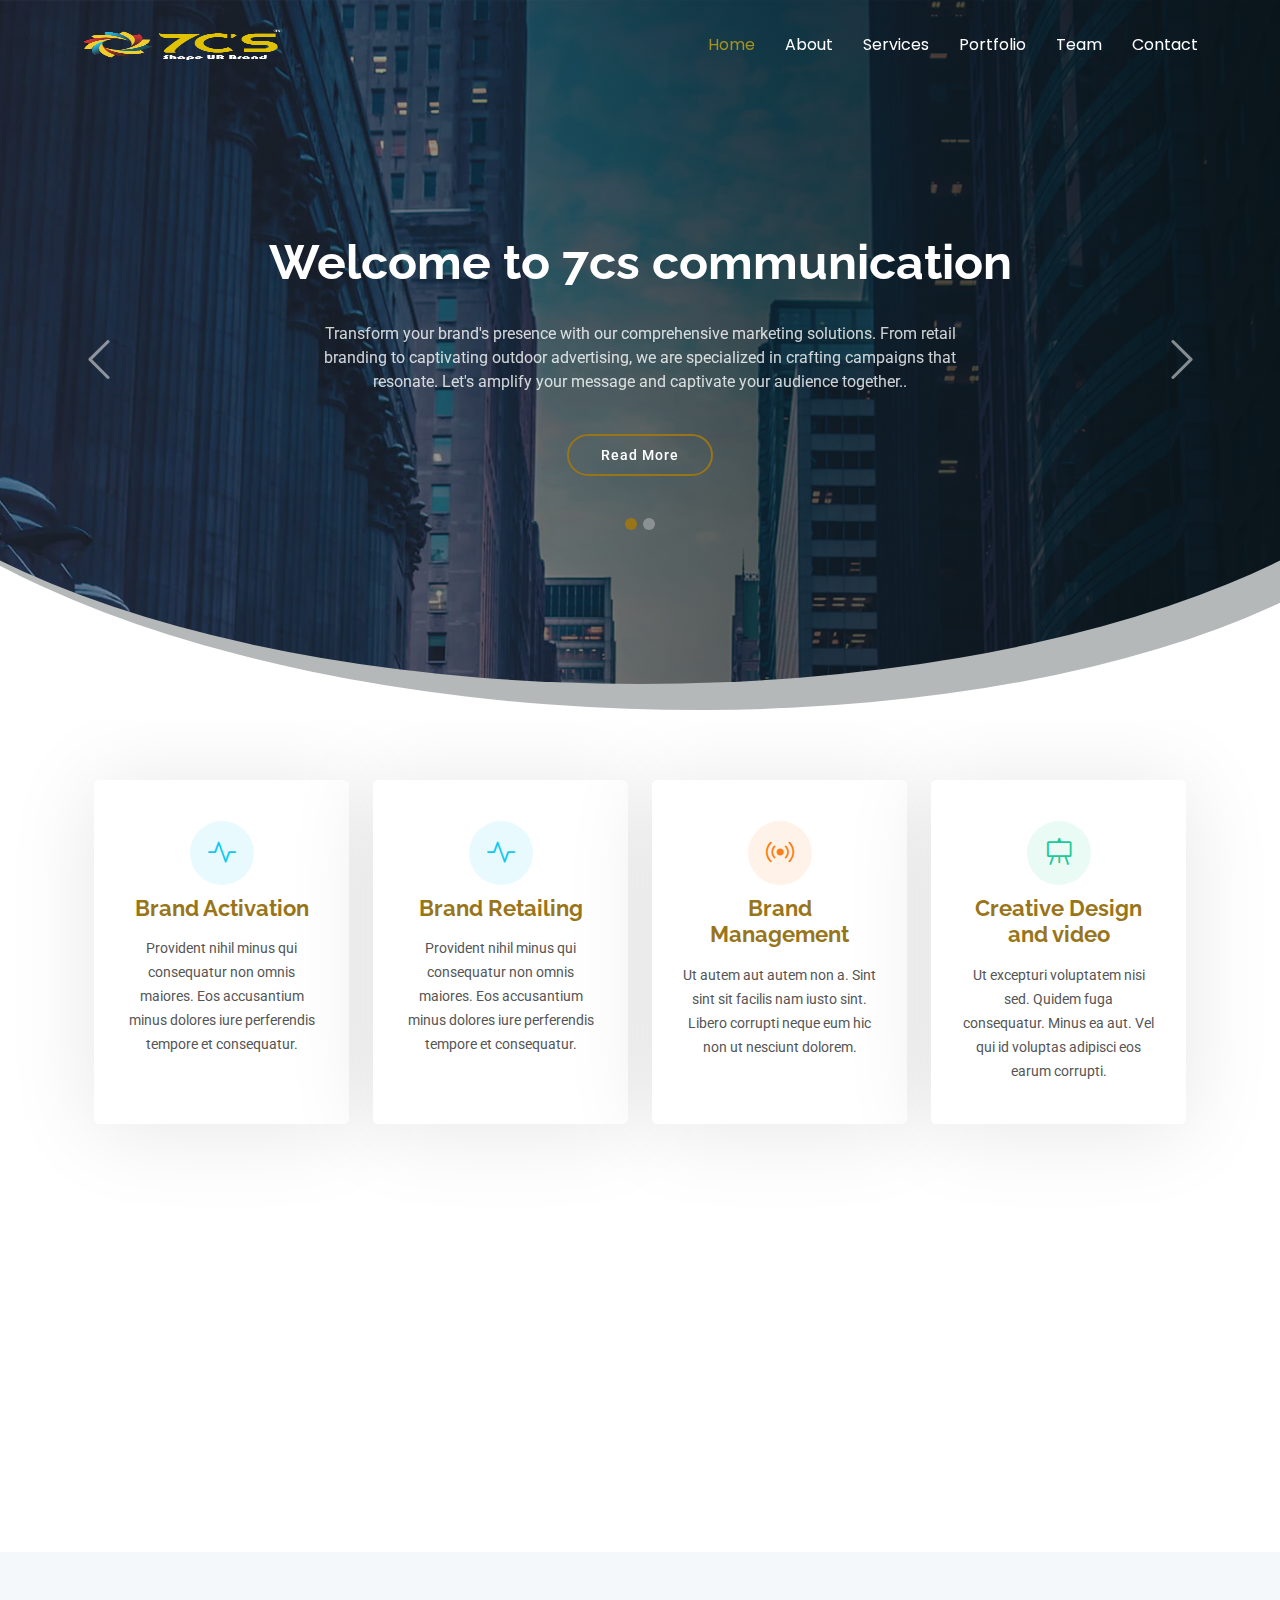
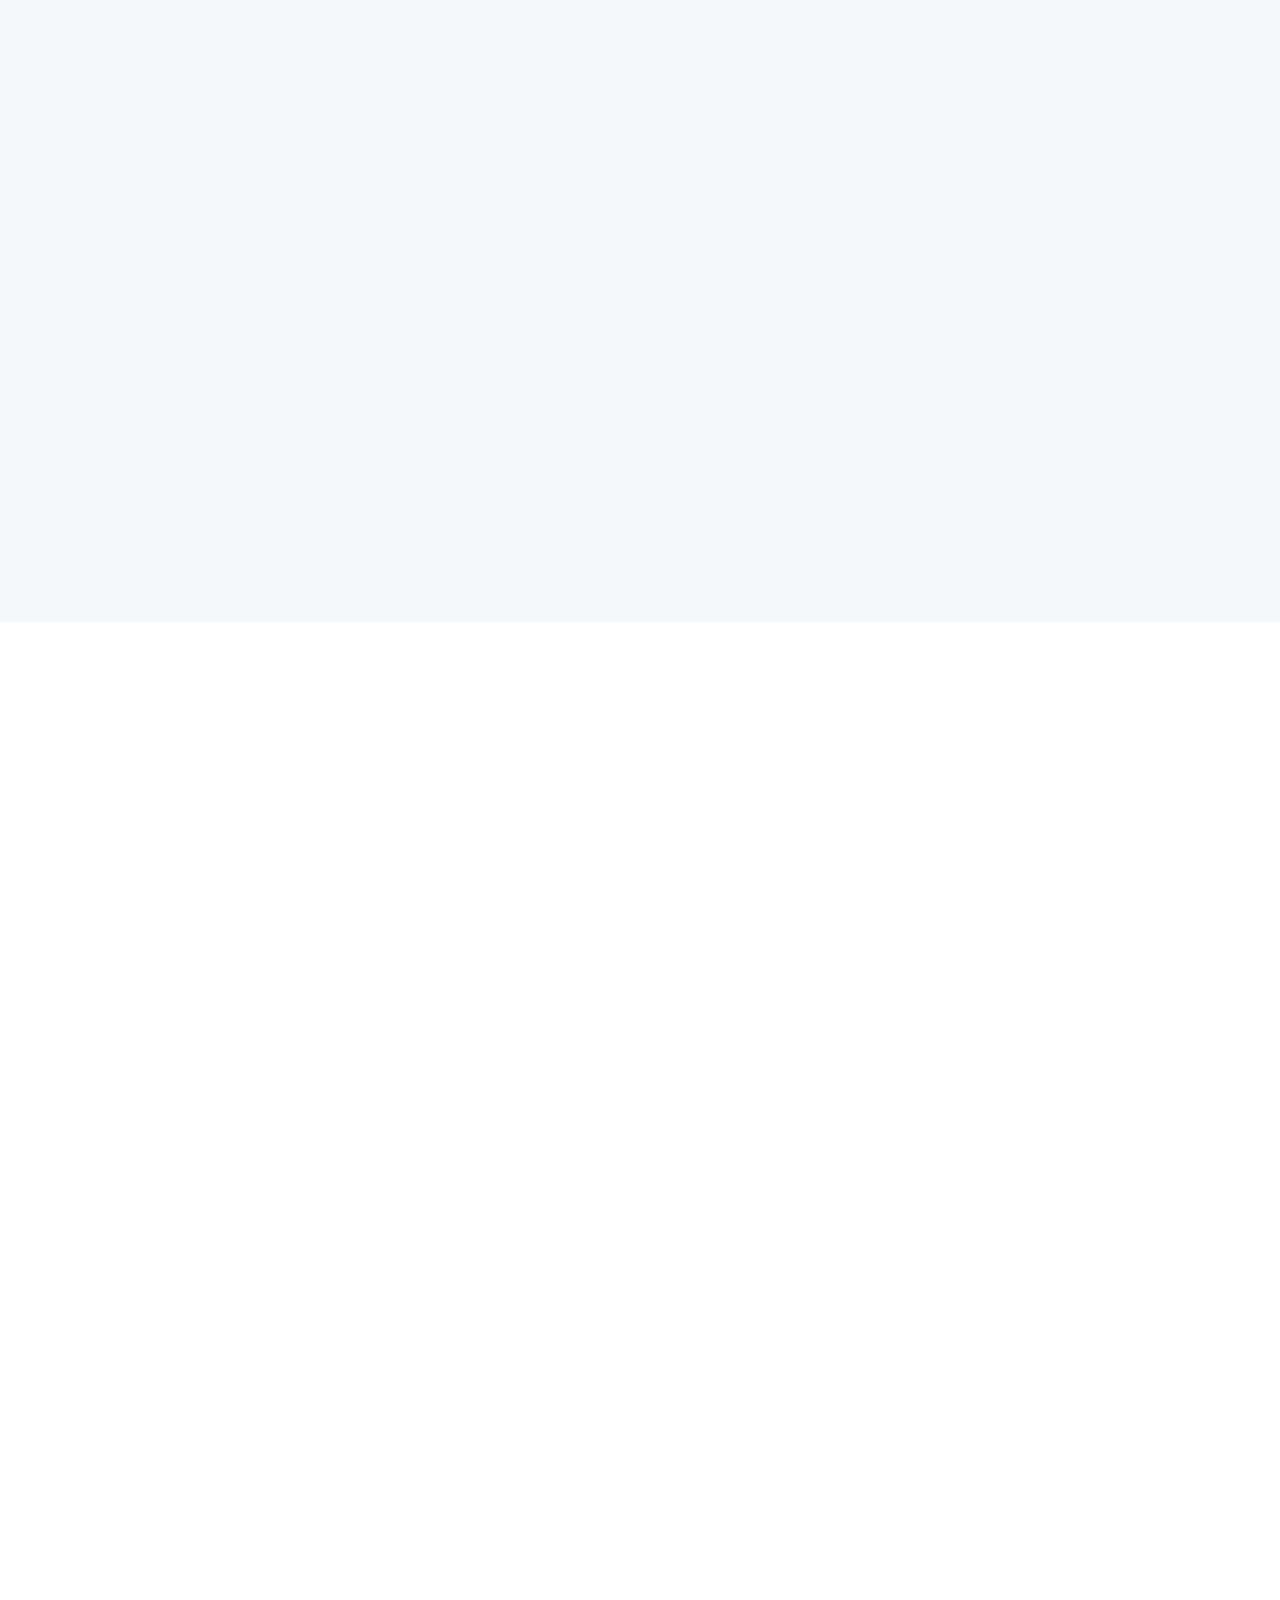
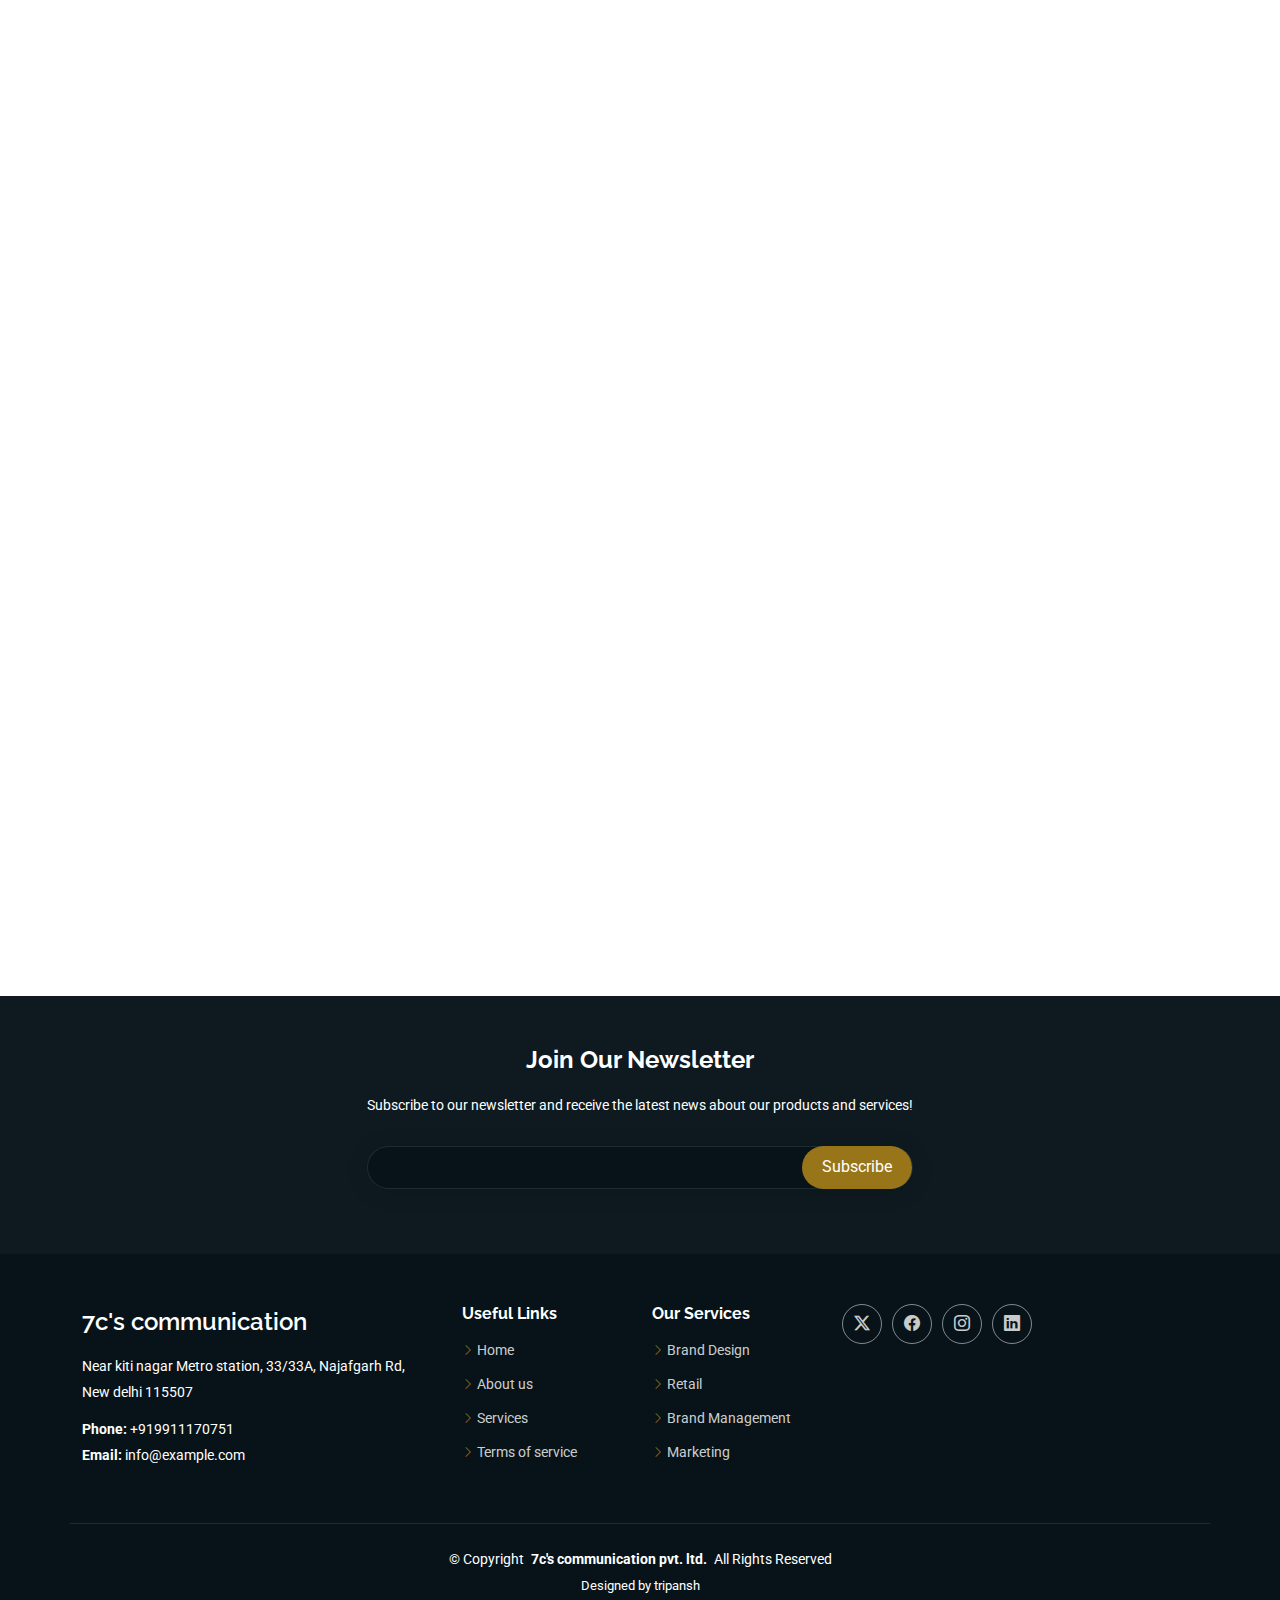
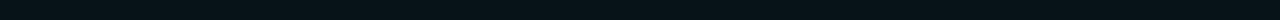
<file: index.html>
<!DOCTYPE html>
<html lang="en">

<head>
  <meta charset="utf-8">
  <meta content="width=device-width, initial-scale=1.0" name="viewport">
  <title>7cs communication</title>
  <meta name="description" content="">
  <meta name="keywords" content="">

  <!-- Favicons -->
  <link href="assets/img/new-logo.gif" rel="icon">
  <link href="assets/img/apple-touch-icon.png" rel="apple-touch-icon">

  <!-- Fonts -->
  <link href="https://fonts.googleapis.com" rel="preconnect">
  <link href="https://fonts.gstatic.com" rel="preconnect" crossorigin>
  <link href="https://fonts.googleapis.com/css2?family=Roboto:ital,wght@0,100;0,300;0,400;0,500;0,700;0,900;1,100;1,300;1,400;1,500;1,700;1,900&family=Poppins:ital,wght@0,100;0,200;0,300;0,400;0,500;0,600;0,700;0,800;0,900;1,100;1,200;1,300;1,400;1,500;1,600;1,700;1,800;1,900&family=Raleway:ital,wght@0,100;0,200;0,300;0,400;0,500;0,600;0,700;0,800;0,900;1,100;1,200;1,300;1,400;1,500;1,600;1,700;1,800;1,900&display=swap" rel="stylesheet">

  <!-- Vendor CSS Files -->
  <link href="assets/vendor/bootstrap/css/bootstrap.min.css" rel="stylesheet">
  <link href="assets/vendor/bootstrap-icons/bootstrap-icons.css" rel="stylesheet">
  <link href="assets/vendor/aos/aos.css" rel="stylesheet">
  <link href="assets/vendor/glightbox/css/glightbox.min.css" rel="stylesheet">
  <link href="assets/vendor/swiper/swiper-bundle.min.css" rel="stylesheet">

  <!-- Main CSS File -->
  <link href="assets/css/main.css" rel="stylesheet">

  <!-- =======================================================
  * Template Name: Moderna
  * Template URL: https://bootstrapmade.com/free-bootstrap-template-corporate-moderna/
  * Updated: Aug 07 2024 with Bootstrap v5.3.3
  * Author: BootstrapMade.com
  * License: https://bootstrapmade.com/license/
  ======================================================== -->
</head>

<body class="index-page">

  <header id="header" class="header d-flex align-items-center fixed-top">
    <div class="container-fluid container-xl position-relative d-flex align-items-center justify-content-between">

      <a href="index.html" class="logo align-items-center">
        <img src="assets/img/new-logo.gif" style="height: 500px; width: 200px;" alt="">
        <!-- <h1 class="sitename">Moderna</h1> -->
      </a>
      

      <nav id="navmenu" class="navmenu">
        <ul>
          <li><a href="index.html" class="active">Home</a></li>
          <li><a href="about.html">About</a></li>
          <li><a href="services.html">Services</a></li>
          <li><a href="portfolio.html">Portfolio</a></li>
          <li><a href="team.html" >Team</a></li>
         
       
          <li><a href="contact.html" >Contact</a></li>
        </ul>
        <i class="mobile-nav-toggle d-xl-none bi bi-list"></i>
      </nav>

    </div>
  </header>

  <main class="main">

    <!-- Hero Section -->
    <section id="hero" class="hero section dark-background">

      <!-- <img src="assets/img/hero-bg.jpg" alt="" data-aos="fade-in"> -->

      <div id="hero-carousel" class="carousel carousel-fade" data-bs-ride="carousel" data-bs-interval="5000">

        <div class="container position-relative">

          <div class="carousel-item active">
            <div class="carousel-container">
              <h2>Welcome to 7cs communication</h2>
              <p>Transform your brand's presence with our
                comprehensive marketing solutions. From retail branding to captivating
                outdoor advertising, we are specialized in crafting campaigns that resonate.
                Let's amplify your message and captivate your audience together..</p>
              <a href="#about" class="btn-get-started">Read More</a>
            </div>
          </div><!-- End Carousel Item -->

          <div class="carousel-item">
            <div class="carousel-container">
             
              <h2>
                We provide a range of services .
              </h2>
            
                <li>
                  
                  <span>Creative Solutions</span>
                  <p>Transform your ideas into reality with our creative services.</p>
                </li>
                <li>
                
                  <span>Media Management</span>
                  <p>We manage and distribute your media content efficiently.</p>
                </li>
                <li>
               
                  <span>Entertainment Production</span>
                  <p>Deliver engaging entertainment experiences across platforms.</p>
                </li>
             
              <a href="#about" class="btn-get-started">Read More</a>
            </div>
          </div>
          <!-- End Carousel Item -->

        

          <a class="carousel-control-prev" href="#hero-carousel" role="button" data-bs-slide="prev">
            <span class="carousel-control-prev-icon bi bi-chevron-left" aria-hidden="true"></span>
          </a>

          <a class="carousel-control-next" href="#hero-carousel" role="button" data-bs-slide="next">
            <span class="carousel-control-next-icon bi bi-chevron-right" aria-hidden="true"></span>
          </a>

          <ol class="carousel-indicators"></ol>

        </div>

      </div>

    </section><!-- /Hero Section -->

   <!-- Featured Services Section -->
   <section id="featured-services" class="featured-services section">

    <div class="container">

      <div class="container">

        <div class="row gy-4">

          <div class="col-lg-3 col-md-6" data-aos="fade-up" data-aos-delay="100">
            <div class="service-item item-cyan position-relative">
              <div class="icon">
                <i class="bi bi-activity"></i>
              </div>
              <a href="services.html" class="stretched-link">
                <h3>Brand Activation</h3>
              </a>
              <p>Provident nihil minus qui consequatur non omnis maiores. Eos accusantium minus dolores iure perferendis tempore et consequatur.</p>
            </div>
          </div>

          <!-- End Service Item -->
          <div class="col-lg-3 col-md-6" data-aos="fade-up" data-aos-delay="100">
            <div class="service-item item-cyan position-relative">
              <div class="icon">
                <i class="bi bi-activity"></i>
              </div>
              <a href="services.html" class="stretched-link">
                <h3>Brand Retailing</h3>
              </a>
              <p>Provident nihil minus qui consequatur non omnis maiores. Eos accusantium minus dolores iure perferendis tempore et consequatur.</p>
            </div>
          </div><!-- End Service Item -->

          <div class="col-lg-3 col-md-6" data-aos="fade-up" data-aos-delay="200">
            <div class="service-item item-orange position-relative">
              <div class="icon">
                <i class="bi bi-broadcast"></i>
              </div>
              <a href="services.html" class="stretched-link">
                <h3>Brand Management</h3>
              </a>
              <p>Ut autem aut autem non a. Sint sint sit facilis nam iusto sint. Libero corrupti neque eum hic non ut nesciunt dolorem.</p>
            </div>
          </div><!-- End Service Item -->

          <div class="col-lg-3 col-md-6" data-aos="fade-up" data-aos-delay="300">
            <div class="service-item item-teal position-relative">
              <div class="icon">
                <i class="bi bi-easel"></i>
              </div>
              <a href="services.html" class="stretched-link">
                <h3>Creative Design and video</h3>
              </a>
              <p>Ut excepturi voluptatem nisi sed. Quidem fuga consequatur. Minus ea aut. Vel qui id voluptas adipisci eos earum corrupti.</p>
            </div>
          </div><!-- End Service Item -->

          <div class="col-lg-3 col-md-6" data-aos="fade-up" data-aos-delay="300">
            <div class="service-item item-teal position-relative">
              <div class="icon">
                <i class="bi bi-easel"></i>
              </div>
              <a href="services.html" class="stretched-link">
                <h3>Creative Design and video</h3>
              </a>
              <p>Ut excepturi voluptatem nisi sed. Quidem fuga consequatur. Minus ea aut. Vel qui id voluptas adipisci eos earum corrupti.</p>
            </div>
          </div>

              <!-- End Service Item -->
          <div class="col-lg-3 col-md-6" data-aos="fade-up" data-aos-delay="400">
            <div class="service-item item-red position-relative">
              <div class="icon">
                <i class="bi bi-bounding-box-circles"></i>
              </div>
              <a href="services.html" class="stretched-link">
                <h3>Experimental Marketing</h3>
              </a>
              <p>Non et temporibus minus omnis sed dolor esse consequatur. Cupiditate sed error ea fuga sit provident adipisci neque.</p>
              <a href="services.html" class="stretched-link"></a>
            </div>
          </div><!-- End Service Item -->
        </div>

      </div>

    </div>

  </section><!-- /Featured Services Section -->

    <!-- About Section -->
    <section id="about" class="about section light-background">

      <div class="container">

        <div class="row gy-4">
          <div class="col-lg-6 position-relative align-self-start" data-aos="fade-up" data-aos-delay="100">
            <img src="assets/img/Activity.jpg" class="img-fluid w-full zoom-in" style="height: 550px; width:
            400px; zoom: 1; object-fit: fill ;" alt="">

            <!-- <a href="https://www.youtube.com/watch?v=Y7f98aduVJ8" class="glightbox pulsating-play-btn"></a> -->
          </div>
          <div class="col-lg-6 content" data-aos="fade-up" data-aos-delay="200">
            <h3>Make an impact to do the campaigns</h3>
            <p class="fst-italic">
              The core of an impact campaign lies in its ability to inspire action, whether through raising awareness, influencing public opinion, or mobilizing support.
            </p>
            <ul>
              <li><i class="bi bi-check2-all"></i> <span>Collaborations is at the heary we do.</span></li>
              <li><i class="bi bi-check2-all"></i> <span>Creative Research marketing.</span></li>
              <li><i class="bi bi-check2-all"></i> <span>Shining Boards in all shops.</span></li>
              <li><i class="bi bi-check2-all"></i> <span>To quickly analyze the effectiveness of a campaign, view the pertinent statistics</span></li>
            </ul>
            <p>
              Shopping centre trends and statistics show that 57% of people visit one at least every month. Such scale and diversity of demographics provide an opportunity for all kinds of brands and businesses to reach vast new audiences.
            </p>
          </div>
        </div>

      </div>

    </section>   
    <!-- /About Section -->

    <!-- Features Section -->
    <section id="features" class="features section">

      <!-- Section Title -->
      <div class="container section-title" data-aos="fade-up">
        <h2>Features</h2>
        <p> Key features of brand retailing include strong brand identity, consistent customer experience, and control over product quality and pricing. By owning the retail process, brands can curate a unique shopping environment that reflects their values and vision, offering personalized services and exclusive products. This approach helps build customer loyalty, as shoppers associate the entire experience with the brand itself.</p>
      </div><!-- End Section Title -->

      <div class="container">

        <div class="row gy-4 align-items-center features-item">
          <div class="col-md-5 d-flex align-items-center" data-aos="zoom-out" data-aos-delay="100">
            <img src="assets/img/features-1.svg" class="img-fluid" alt="">
          </div>
          <div class="col-md-7" data-aos="fade-up" data-aos-delay="100">
            <h3>Strategic Planning.</h3>
            <p class="fst-italic">
              This process begins with comprehensive market research to gain insights into industry trends, consumer behaviors, and competitive dynamics. Based on these insights, a marketing agency crafts a tailored brand strategy, defining clear objectives, target audiences, and messaging that aligns with the client's vision and market position.
            </p>
            <ul>
              <li><i class="bi bi-check"></i><span> Conducting research to understand market trends, consumer behavior, and competitive landscape</span></li>
              <li><i class="bi bi-check"></i> <span>Developing strategies for brand positioning, messaging, and identity.</span></li>
              <li><i class="bi bi-check"></i> <span>Brand managemant and action planning.</span></li>
            </ul>
          </div>
        </div><!-- Features Item -->

        <div class="row gy-4 align-items-center features-item">
          <div class="col-md-5 order-1 order-md-2 d-flex align-items-center" data-aos="zoom-out" data-aos-delay="200">
            <img src="assets/img/features-2.svg" class="img-fluid" alt="">
          </div>
          <div class="col-md-7 order-2 order-md-1" data-aos="fade-up" data-aos-delay="200">
            <h3>Public Relations</h3>
            <p>PR strategies involve crafting compelling narratives, managing media relations, and engaging with the community to enhance a brand’s reputation. This includes creating press releases, organizing events, and securing media coverage to generate buzz and foster positive perceptions. By strategically positioning clients in the media and handling any potential crises with tact, PR efforts help in shaping public opinion and driving brand credibility.</p>
            <ul>
              <li><i class="bi bi-check"></i><span> Building relationships with journalists and media outlets to secure coverage</span></li>
              <li><i class="bi bi-check"></i> <span>Writing and distributing press releases to announce news and updates.</span></li>
              <li><i class="bi bi-check"></i> <span>Handling communication during crises to protect and enhance the brand’s reputation.</span></li>
            </ul>
          </div>
        </div><!-- Features Item -->

        <div class="row gy-4 align-items-center features-item">
          <div class="col-md-5 d-flex align-items-center" data-aos="zoom-out">
            <img src="assets/img/features-3.svg" class="img-fluid" alt="">
          </div>
          <div class="col-md-7" data-aos="fade-up">
            <h3>Analytical and reporting</h3>
            <p>By leveraging advanced data analytics tools, a marketing agency can track and measure key performance indicators (KPIs), such as website traffic, conversion rates, and return on investment (ROI). This involves gathering data from various sources, including social media, email campaigns, and website analytics, to provide a comprehensive view of marketing performance.</p>
            <ul>
              <li><i class="bi bi-check"></i> <span>Monitoring and analyzing the performance of marketing campaigns using tools like Google Analytics.</span></li>
              <li><i class="bi bi-check"></i><span>Providing detailed reports on campaign effectiveness, ROI, and key performance indicators (KPIs)..</span></li>
              <li><i class="bi bi-check"></i> <span> Crafting and refining brand identity, including logos, taglines, and brand voice.</span>.</li>
            </ul>
          </div>
        </div><!-- Features Item -->

        <div class="row gy-4 align-items-center features-item">
          <div class="col-md-5 order-1 order-md-2 d-flex align-items-center" data-aos="zoom-out">
            <img src="assets/img/features-4.svg" class="img-fluid" alt="">
          </div>
          <div class="col-md-7 order-2 order-md-1" data-aos="fade-up">
            <h3> Branding and Identity</h3>
            <p class="fst-italic">
              It encompasses the visual and emotional elements that define how a brand is perceived, including the logo, color palette, typography, and overall design aesthetic. 
            </p>
          
            <ul>
              <li><i class="bi bi-check"></i> <span> Crafting and refining brand identity, including logos, taglines, and brand voice..</span></li>
              <li><i class="bi bi-check"></i><span>Updating and revitalizing an existing brand to better align with current market conditions or business objectives.</span></li>
              <li><i class="bi bi-check"></i> <span> Organizing and promoting events, trade shows, and webinars.
              </span>.</li>
            </ul>
          </div>
        </div><!-- Features Item -->

      </div>

    </section><!-- /Features Section -->

  </main>

  <footer id="footer" class="footer dark-background">

    <div class="footer-newsletter">
      <div class="container">
        <div class="row justify-content-center text-center">
          <div class="col-lg-6">
            <h4>Join Our Newsletter</h4>
            <p>Subscribe to our newsletter and receive the latest news about our products and services!</p>
            <form action="forms/newsletter.php" method="post" class="php-email-form">
              <div class="newsletter-form"><input type="email" name="email"><input type="submit" value="Subscribe"></div>
              <div class="loading">Loading</div>
              <div class="error-message"></div>
              <div class="sent-message">Your subscription request has been sent. Thank you!</div>
            </form>
          </div>
        </div>
      </div>
    </div>

    <div class="container footer-top">
      <div class="row gy-4">
        <div class="col-lg-4 col-md-6 footer-about">
          <a href="index.html" class="d-flex align-items-center">
            <span class="sitename">7c's communication</span>
          </a>
          <div class="footer-contact pt-3">
            <p>Near kiti nagar Metro station, 33/33A, Najafgarh Rd,</p>
            <p>New delhi 115507 </p>
            <p class="mt-3"><strong>Phone:</strong> <span>+919911170751</span></p>
            <p><strong>Email:</strong> <span>info@example.com</span></p>
          </div>
        </div>

        <div class="col-lg-2 col-md-3 footer-links">
          <h4>Useful Links</h4>
          <ul>
            <li><i class="bi bi-chevron-right"></i> <a href="#">Home</a></li>
            <li><i class="bi bi-chevron-right"></i> <a href="#">About us</a></li>
            <li><i class="bi bi-chevron-right"></i> <a href="#">Services</a></li>
            <li><i class="bi bi-chevron-right"></i> <a href="#">Terms of service</a></li>
          </ul>
        </div>

        <div class="col-lg-2 col-md-3 footer-links">
          <h4>Our Services</h4>
          <ul>
            <li><i class="bi bi-chevron-right"></i> <a href="#">Brand Design</a></li>
            <li><i class="bi bi-chevron-right"></i> <a href="#">Retail</a></li>
            <li><i class="bi bi-chevron-right"></i> <a href="#">Brand Management</a></li>
            <li><i class="bi bi-chevron-right"></i> <a href="#">Marketing</a></li>
          </ul>
        </div>

        <div class="col-lg-4 col-md-12">
         
          <div class="social-links d-flex">
            <a href=""><i class="bi bi-twitter-x"></i></a>
            <a href=""><i class="bi bi-facebook"></i></a>
            <a href=""><i class="bi bi-instagram"></i></a>
            <a href=""><i class="bi bi-linkedin"></i></a>
          </div>
        </div>

      </div>
    </div>

    <div class="container copyright text-center mt-4">
      <p>© <span>Copyright</span> <strong class="px-1 sitename">7c's communication pvt. ltd.</strong> <span>All Rights Reserved</span></p>
      <div class="credits">
        <!-- All the links in the footer should remain intact. -->
        <!-- You can delete the links only if you've purchased the pro version. -->
        <!-- Licensing information: https://bootstrapmade.com/license/ -->
        <!-- Purchase the pro version with working PHP/AJAX contact form: [buy-url] -->
        Designed by tripansh</a>
      </div>
    </div>

  </footer>

  <!-- Scroll Top -->
  <a href="#" id="scroll-top" class="scroll-top d-flex align-items-center justify-content-center"><i class="bi bi-arrow-up-short"></i></a>

  <!-- Preloader -->
  <div id="preloader"></div>

  <!-- Vendor JS Files -->
  <script src="assets/vendor/bootstrap/js/bootstrap.bundle.min.js"></script>
  <script src="assets/vendor/php-email-form/validate.js"></script>
  <script src="assets/vendor/aos/aos.js"></script>
  <script src="assets/vendor/glightbox/js/glightbox.min.js"></script>
  <script src="assets/vendor/purecounter/purecounter_vanilla.js"></script>
  <script src="assets/vendor/swiper/swiper-bundle.min.js"></script>
  <script src="assets/vendor/waypoints/noframework.waypoints.js"></script>
  <script src="assets/vendor/imagesloaded/imagesloaded.pkgd.min.js"></script>
  <script src="assets/vendor/isotope-layout/isotope.pkgd.min.js"></script>

  <!-- Main JS File -->
  <script src="assets/js/main.js"></script>

</body>

</html>
</file>
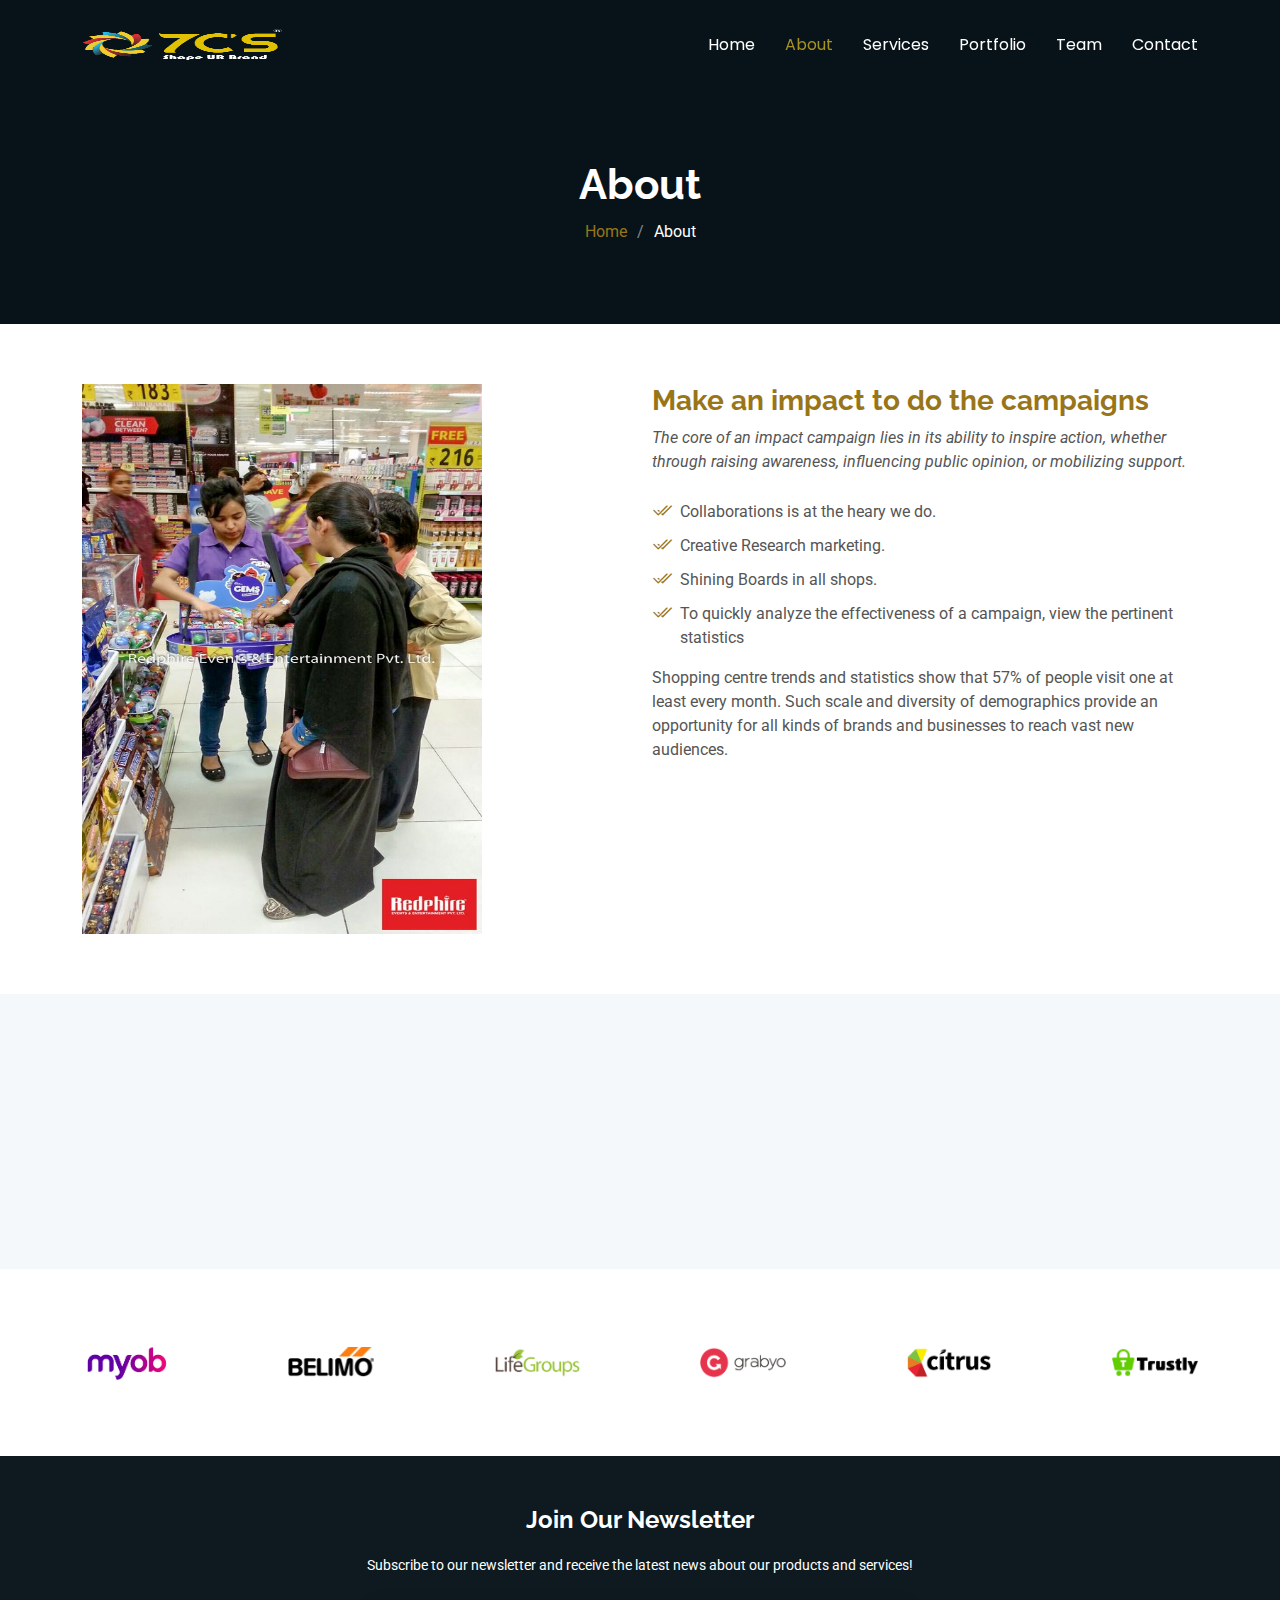
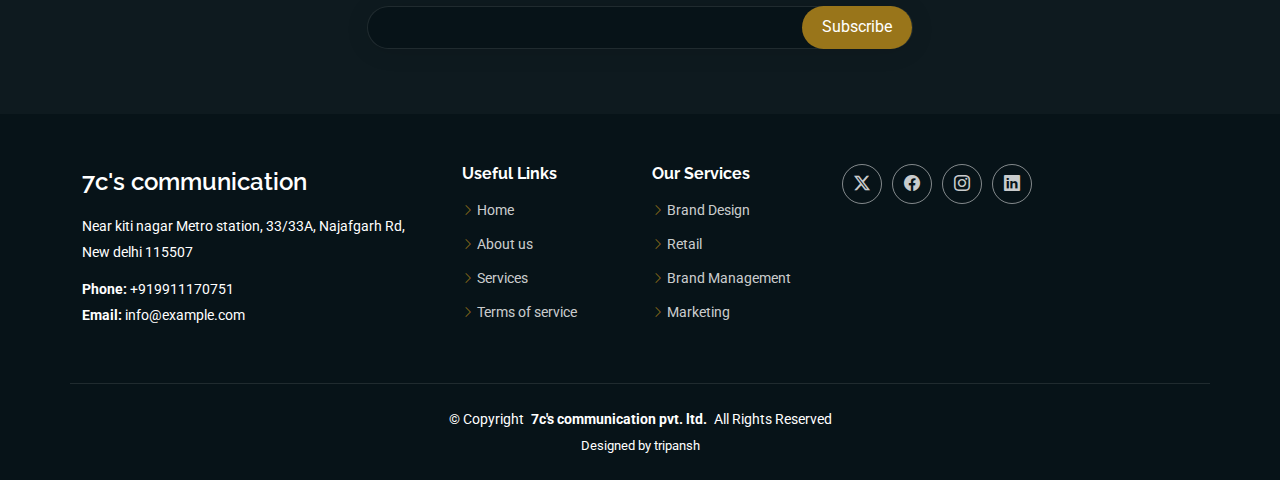
<file: about.html>
<!DOCTYPE html>
<html lang="en">

<head>
  <meta charset="utf-8">
  <meta content="width=device-width, initial-scale=1.0" name="viewport">
  <title>About - Moderna Bootstrap Template</title>
  <meta name="description" content="">
  <meta name="keywords" content="">

  <!-- Favicons -->
  <link href="assets/img/new-logo.gif" rel="icon">
  <link href="assets/img/apple-touch-icon.png" rel="apple-touch-icon">

  <!-- Fonts -->
  <link href="https://fonts.googleapis.com" rel="preconnect">
  <link href="https://fonts.gstatic.com" rel="preconnect" crossorigin>
  <link href="https://fonts.googleapis.com/css2?family=Roboto:ital,wght@0,100;0,300;0,400;0,500;0,700;0,900;1,100;1,300;1,400;1,500;1,700;1,900&family=Poppins:ital,wght@0,100;0,200;0,300;0,400;0,500;0,600;0,700;0,800;0,900;1,100;1,200;1,300;1,400;1,500;1,600;1,700;1,800;1,900&family=Raleway:ital,wght@0,100;0,200;0,300;0,400;0,500;0,600;0,700;0,800;0,900;1,100;1,200;1,300;1,400;1,500;1,600;1,700;1,800;1,900&display=swap" rel="stylesheet">

  <!-- Vendor CSS Files -->
  <link href="assets/vendor/bootstrap/css/bootstrap.min.css" rel="stylesheet">
  <link href="assets/vendor/bootstrap-icons/bootstrap-icons.css" rel="stylesheet">
  <link href="assets/vendor/aos/aos.css" rel="stylesheet">
  <link href="assets/vendor/glightbox/css/glightbox.min.css" rel="stylesheet">
  <link href="assets/vendor/swiper/swiper-bundle.min.css" rel="stylesheet">

  <!-- Main CSS File -->
  <link href="assets/css/main.css" rel="stylesheet">

  <!-- =======================================================
  * Template Name: Moderna
  * Template URL: https://bootstrapmade.com/free-bootstrap-template-corporate-moderna/
  * Updated: Aug 07 2024 with Bootstrap v5.3.3
  * Author: BootstrapMade.com
  * License: https://bootstrapmade.com/license/
  ======================================================== -->
</head>

<body class="about-page">

  <header id="header" class="header d-flex align-items-center fixed-top">
    <div class="container-fluid container-xl position-relative d-flex align-items-center justify-content-between">

      
      <a href="index.html" class="logo align-items-center">
        <img src="assets/img/new-logo.gif" style="height: 500px; width: 200px;" alt="">
        <!-- <h1 class="sitename">Moderna</h1> -->
      </a>
      <nav id="navmenu" class="navmenu">
        <ul>
          <li><a href="index.html">Home</a></li>
          <li><a href="about.html" class="active">About</a></li>
          <li><a href="services.html">Services</a></li>
          <li><a href="portfolio.html">Portfolio</a></li>
          <li><a href="team.html" >Team</a></li>
         
       
          <li><a href="contact.html" >Contact</a></li>
        </ul>
        <i class="mobile-nav-toggle d-xl-none bi bi-list"></i>
      </nav>

    </div>
  </header>

  <main class="main">

    <!-- Page Title -->
    <div class="page-title dark-background">
      <div class="container position-relative">
        <h1>About</h1>
        <!-- <p>Esse dolorum voluptatum ullam est sint nemo et est ipsa porro placeat quibusdam quia assumenda numquam molestias.</p> -->
        <nav class="breadcrumbs">
          <ol>
            <li><a href="index.html">Home</a></li>
            <li class="current">About</li>
          </ol>
        </nav>
      </div>
    </div><!-- End Page Title -->

    <!-- About Section -->
    <section id="about" class="about section">

      <div class="container">

        <div class="row gy-4">
          <div class="col-lg-6 position-relative align-self-start" data-aos="fade-up" data-aos-delay="100">
            <img src="assets/img/Activity.jpg" class="img-fluid w-full zoom-in" style="height: 550px; width:
            400px; zoom: 1; object-fit: fill ;" alt="">

            <!-- <a href="https://www.youtube.com/watch?v=Y7f98aduVJ8" class="glightbox pulsating-play-btn"></a> -->
          </div>
          <div class="col-lg-6 content" data-aos="fade-up" data-aos-delay="200">
            <h3>Make an impact to do the campaigns</h3>
            <p class="fst-italic">
              The core of an impact campaign lies in its ability to inspire action, whether through raising awareness, influencing public opinion, or mobilizing support.
            </p>
            <ul>
              <li><i class="bi bi-check2-all"></i> <span>Collaborations is at the heary we do.</span></li>
              <li><i class="bi bi-check2-all"></i> <span>Creative Research marketing.</span></li>
              <li><i class="bi bi-check2-all"></i> <span>Shining Boards in all shops.</span></li>
              <li><i class="bi bi-check2-all"></i> <span>To quickly analyze the effectiveness of a campaign, view the pertinent statistics</span></li>
            </ul>
            <p>
              Shopping centre trends and statistics show that 57% of people visit one at least every month. Such scale and diversity of demographics provide an opportunity for all kinds of brands and businesses to reach vast new audiences.
            </p>
          </div>
        </div>

      </div>

    </section><!-- /About Section -->

    <!-- Stats Section -->
    <section id="stats" class="stats section light-background">

      <div class="container" data-aos="fade-up" data-aos-delay="100">

        <div class="row gy-4">

          <div class="col-lg-3 col-md-6">
            <div class="stats-item text-center w-100 h-100">
              <span data-purecounter-start="2000" data-purecounter-end="2009" data-purecounter-duration="2" class="purecounter"></span>
              <p>Year of establishment</p>
            </div>
          </div><!-- End Stats Item -->

          <div class="col-lg-3 col-md-6">
            <div class="stats-item text-center w-100 h-100">
              <span data-purecounter-start="0" data-purecounter-end="200" data-purecounter-duration="2" class="purecounter"></span>
              <p>Projects completed</p>
            </div>
          </div><!-- End Stats Item -->

          <div class="col-lg-3 col-md-6">
            <div class="stats-item text-center w-100 h-100">
              <span data-purecounter-start="0" data-purecounter-end="300" data-purecounter-duration="2" class="purecounter"></span>
              <p>Positive feedback</p>
            </div>
          </div><!-- End Stats Item -->

          <div class="col-lg-3 col-md-6">
            <div class="stats-item text-center w-100 h-100">
              <span data-purecounter-start="0" data-purecounter-end="5" data-purecounter-duration="2" class="purecounter">Star</span>
              <p>Ratings</p>
            </div>
          </div><!-- End Stats Item -->

        </div>

      </div>

    </section><!-- /Stats Section -->

    <!-- Clients Section -->
    <section id="clients" class="clients section">

      <div class="container">

        <div class="swiper init-swiper">
          <script type="application/json" class="swiper-config">
            {
              "loop": true,
              "speed": 600,
              "autoplay": {
                "delay": 5000
              },
              "slidesPerView": "auto",
              "pagination": {
                "el": ".swiper-pagination",
                "type": "bullets",
                "clickable": true
              },
              "breakpoints": {
                "320": {
                  "slidesPerView": 2,
                  "spaceBetween": 40
                },
                "480": {
                  "slidesPerView": 3,
                  "spaceBetween": 60
                },
                "640": {
                  "slidesPerView": 4,
                  "spaceBetween": 80
                },
                "992": {
                  "slidesPerView": 6,
                  "spaceBetween": 120
                }
              }
            }
          </script>
          <div class="swiper-wrapper align-items-center">
            <div class="swiper-slide"><img src="assets/img/clients/client-1.png" class="img-fluid" alt=""></div>
            <div class="swiper-slide"><img src="assets/img/clients/client-2.png" class="img-fluid" alt=""></div>
            <div class="swiper-slide"><img src="assets/img/clients/client-3.png" class="img-fluid" alt=""></div>
            <div class="swiper-slide"><img src="assets/img/clients/client-4.png" class="img-fluid" alt=""></div>
            <div class="swiper-slide"><img src="assets/img/clients/client-5.png" class="img-fluid" alt=""></div>
            <div class="swiper-slide"><img src="assets/img/clients/client-6.png" class="img-fluid" alt=""></div>
            <div class="swiper-slide"><img src="assets/img/clients/client-7.png" class="img-fluid" alt=""></div>
            <div class="swiper-slide"><img src="assets/img/clients/client-8.png" class="img-fluid" alt=""></div>
          </div>
        </div>

      </div>

    </section><!-- /Clients Section -->

    <!-- Skills Section -->
<!-- /Skills Section -->

    <!-- Testimonials Section -->
  
    <!-- /Testimonials Section -->

  </main>

  <footer id="footer" class="footer dark-background">

    <div class="footer-newsletter">
      <div class="container">
        <div class="row justify-content-center text-center">
          <div class="col-lg-6">
            <h4>Join Our Newsletter</h4>
            <p>Subscribe to our newsletter and receive the latest news about our products and services!</p>
            <form action="forms/newsletter.php" method="post" class="php-email-form">
              <div class="newsletter-form"><input type="email" name="email"><input type="submit" value="Subscribe"></div>
              <div class="loading">Loading</div>
              <div class="error-message"></div>
              <div class="sent-message">Your subscription request has been sent. Thank you!</div>
            </form>
          </div>
        </div>
      </div>
    </div>

    <div class="container footer-top">
      <div class="row gy-4">
        <div class="col-lg-4 col-md-6 footer-about">
          <a href="index.html" class="d-flex align-items-center">
            <span class="sitename">7c's communication</span>
          </a>
          <div class="footer-contact pt-3">
            <p>Near kiti nagar Metro station, 33/33A, Najafgarh Rd,</p>
            <p>New delhi 115507 </p>
            <p class="mt-3"><strong>Phone:</strong> <span>+919911170751</span></p>
            <p><strong>Email:</strong> <span>info@example.com</span></p>
          </div>
        </div>

        <div class="col-lg-2 col-md-3 footer-links">
          <h4>Useful Links</h4>
          <ul>
            <li><i class="bi bi-chevron-right"></i> <a href="#">Home</a></li>
            <li><i class="bi bi-chevron-right"></i> <a href="#">About us</a></li>
            <li><i class="bi bi-chevron-right"></i> <a href="#">Services</a></li>
            <li><i class="bi bi-chevron-right"></i> <a href="#">Terms of service</a></li>
          </ul>
        </div>

        <div class="col-lg-2 col-md-3 footer-links">
          <h4>Our Services</h4>
          <ul>
            <li><i class="bi bi-chevron-right"></i> <a href="#">Brand Design</a></li>
            <li><i class="bi bi-chevron-right"></i> <a href="#">Retail</a></li>
            <li><i class="bi bi-chevron-right"></i> <a href="#">Brand Management</a></li>
            <li><i class="bi bi-chevron-right"></i> <a href="#">Marketing</a></li>
          </ul>
        </div>

        <div class="col-lg-4 col-md-12">
         
          <div class="social-links d-flex">
            <a href=""><i class="bi bi-twitter-x"></i></a>
            <a href=""><i class="bi bi-facebook"></i></a>
            <a href=""><i class="bi bi-instagram"></i></a>
            <a href=""><i class="bi bi-linkedin"></i></a>
          </div>
        </div>

      </div>
    </div>

    <div class="container copyright text-center mt-4">
      <p>© <span>Copyright</span> <strong class="px-1 sitename">7c's communication pvt. ltd.</strong> <span>All Rights Reserved</span></p>
      <div class="credits">
        <!-- All the links in the footer should remain intact. -->
        <!-- You can delete the links only if you've purchased the pro version. -->
        <!-- Licensing information: https://bootstrapmade.com/license/ -->
        <!-- Purchase the pro version with working PHP/AJAX contact form: [buy-url] -->
        Designed by tripansh</a>
      </div>
    </div>

  </footer>


  <!-- Scroll Top -->
  <a href="#" id="scroll-top" class="scroll-top d-flex align-items-center justify-content-center"><i class="bi bi-arrow-up-short"></i></a>

  <!-- Preloader -->
  <div id="preloader"></div>

  <!-- Vendor JS Files -->
  <script src="assets/vendor/bootstrap/js/bootstrap.bundle.min.js"></script>
  <script src="assets/vendor/php-email-form/validate.js"></script>
  <script src="assets/vendor/aos/aos.js"></script>
  <script src="assets/vendor/glightbox/js/glightbox.min.js"></script>
  <script src="assets/vendor/purecounter/purecounter_vanilla.js"></script>
  <script src="assets/vendor/swiper/swiper-bundle.min.js"></script>
  <script src="assets/vendor/waypoints/noframework.waypoints.js"></script>
  <script src="assets/vendor/imagesloaded/imagesloaded.pkgd.min.js"></script>
  <script src="assets/vendor/isotope-layout/isotope.pkgd.min.js"></script>

  <!-- Main JS File -->
  <script src="assets/js/main.js"></script>

</body>

</html>
</file>
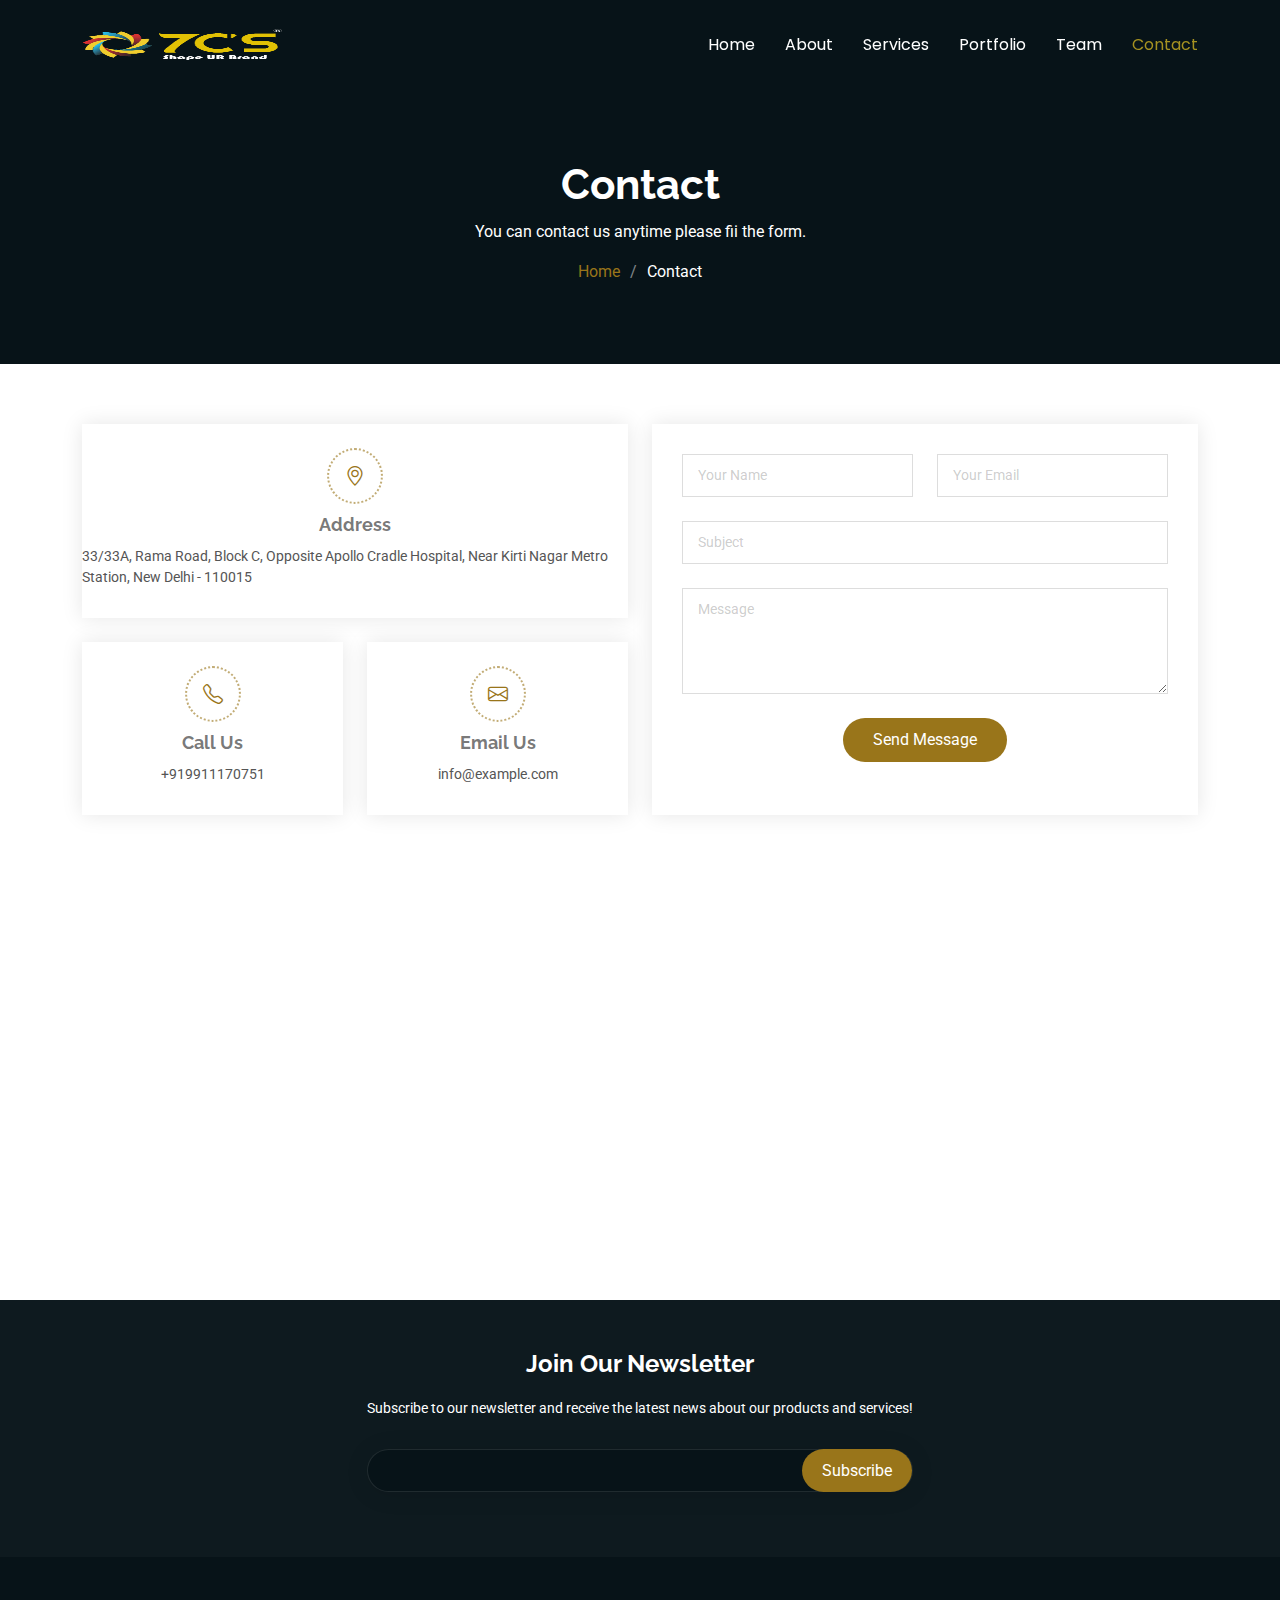
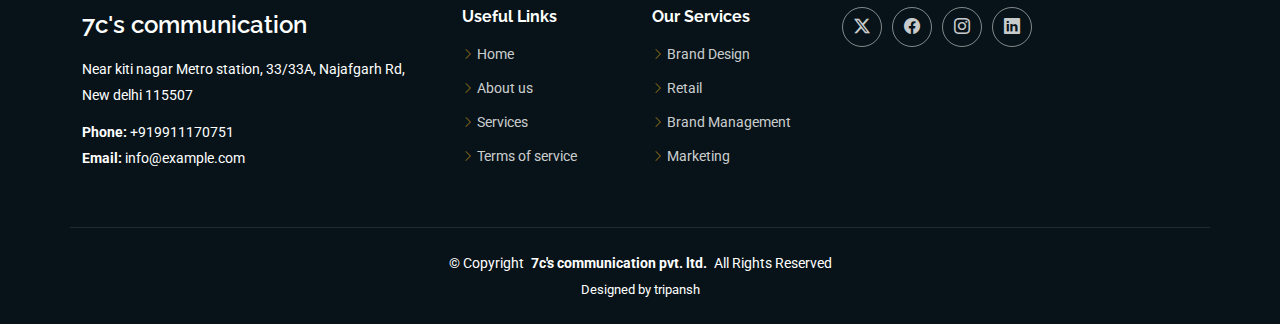
<file: contact.html>
<!DOCTYPE html>
<html lang="en">

<head>
  <meta charset="utf-8">
  <meta content="width=device-width, initial-scale=1.0" name="viewport">
  <title>Contact - Moderna Bootstrap Template</title>
  <meta name="description" content="">
  <meta name="keywords" content="">

  <!-- Favicons -->
  <link href="assets/img/new-logo.gif" rel="icon">
  <link href="assets/img/apple-touch-icon.png" rel="apple-touch-icon">

  <!-- Fonts -->
  <link href="https://fonts.googleapis.com" rel="preconnect">
  <link href="https://fonts.gstatic.com" rel="preconnect" crossorigin>
  <link href="https://fonts.googleapis.com/css2?family=Roboto:ital,wght@0,100;0,300;0,400;0,500;0,700;0,900;1,100;1,300;1,400;1,500;1,700;1,900&family=Poppins:ital,wght@0,100;0,200;0,300;0,400;0,500;0,600;0,700;0,800;0,900;1,100;1,200;1,300;1,400;1,500;1,600;1,700;1,800;1,900&family=Raleway:ital,wght@0,100;0,200;0,300;0,400;0,500;0,600;0,700;0,800;0,900;1,100;1,200;1,300;1,400;1,500;1,600;1,700;1,800;1,900&display=swap" rel="stylesheet">

  <!-- Vendor CSS Files -->
  <link href="assets/vendor/bootstrap/css/bootstrap.min.css" rel="stylesheet">
  <link href="assets/vendor/bootstrap-icons/bootstrap-icons.css" rel="stylesheet">
  <link href="assets/vendor/aos/aos.css" rel="stylesheet">
  <link href="assets/vendor/glightbox/css/glightbox.min.css" rel="stylesheet">
  <link href="assets/vendor/swiper/swiper-bundle.min.css" rel="stylesheet">

  <!-- Main CSS File -->
  <link href="assets/css/main.css" rel="stylesheet">

  <!-- =======================================================
  * Template Name: Moderna
  * Template URL: https://bootstrapmade.com/free-bootstrap-template-corporate-moderna/
  * Updated: Aug 07 2024 with Bootstrap v5.3.3
  * Author: BootstrapMade.com
  * License: https://bootstrapmade.com/license/
  ======================================================== -->
</head>

<body class="contact-page">

  <header id="header" class="header d-flex align-items-center fixed-top">
    <div class="container-fluid container-xl position-relative d-flex align-items-center justify-content-between">
      <a href="index.html" class="logo align-items-center">
        <img src="assets/img/new-logo.gif" style="height: 500px; width: 200px;" alt="">
        <!-- <h1 class="sitename">Moderna</h1> -->
      </a>

      <nav id="navmenu" class="navmenu">
        <ul>
          <li><a href="index.html">Home</a></li>
          <li><a href="about.html">About</a></li>
          <li><a href="services.html">Services</a></li>
          <li><a href="portfolio.html">Portfolio</a></li>
          <li><a href="team.html">Team</a></li>
         
       
          <li><a href="contact.html" class="active">Contact</a></li>
        </ul>
        <i class="mobile-nav-toggle d-xl-none bi bi-list"></i>
      </nav>

    </div>
  </header>

  <main class="main">

    <!-- Page Title -->
    <div class="page-title dark-background">
      <div class="container position-relative">
        <h1>Contact</h1>
        <p>You can contact us anytime please fii the form.</p>
        <nav class="breadcrumbs">
          <ol>
            <li><a href="index.html">Home</a></li>
            <li class="current">Contact</li>
          </ol>
        </nav>
      </div>
    </div><!-- End Page Title -->

    <!-- Contact Section -->
    <section id="contact" class="contact section">

      <div class="container" data-aos="fade-up" data-aos-delay="100">

        <div class="row gy-4">
          <div class="col-lg-6 ">
            <div class="row gy-4">

              <div class="col-lg-12">
                <div class="info-item d-flex flex-column justify-content-center align-items-center" data-aos="fade-up" data-aos-delay="200">
                  <i class="bi bi-geo-alt"></i>
                  <h3>Address</h3>
                  <p>33/33A, Rama Road, Block C, Opposite Apollo Cradle Hospital, Near
                    Kirti Nagar Metro Station, New Delhi - 110015</p>
                </div>
              </div><!-- End Info Item -->

              <div class="col-md-6">
                <div class="info-item d-flex flex-column justify-content-center align-items-center" data-aos="fade-up" data-aos-delay="300">
                  <i class="bi bi-telephone"></i>
                  <h3>Call Us</h3>
                  <p>+919911170751</p>
                </div>
              </div><!-- End Info Item -->

              <div class="col-md-6">
                <div class="info-item d-flex flex-column justify-content-center align-items-center" data-aos="fade-up" data-aos-delay="400">
                  <i class="bi bi-envelope"></i>
                  <h3>Email Us</h3>
                  <p>info@example.com</p>
                </div>
              </div><!-- End Info Item -->

            </div>
          </div>

          <div class="col-lg-6">
            <form action="forms/contact.php" method="post" class="php-email-form" data-aos="fade-up" data-aos-delay="500">
              <div class="row gy-4">

                <div class="col-md-6">
                  <input type="text" name="name" class="form-control" placeholder="Your Name" required="">
                </div>

                <div class="col-md-6 ">
                  <input type="email" class="form-control" name="email" placeholder="Your Email" required="">
                </div>

                <div class="col-md-12">
                  <input type="text" class="form-control" name="subject" placeholder="Subject" required="">
                </div>

                <div class="col-md-12">
                  <textarea class="form-control" name="message" rows="4" placeholder="Message" required=""></textarea>
                </div>

                <div class="col-md-12 text-center">
                  <div class="loading">Loading</div>
                  <div class="error-message"></div>
                  <div class="sent-message">Your message has been sent. Thank you!</div>

                  <button type="submit">Send Message</button>
                </div>

              </div>
            </form>
          </div><!-- End Contact Form -->

        </div>

      </div>

      <div class="mt-5" data-aos="fade-up" data-aos-delay="200">
        <iframe style="border:0; width: 100%; height: 370px;" src="https://www.google.com/maps/embed?pb=!1m18!1m12!1m3!1d3500.983721579943!2d77.1491056751186!3d28.660206075649658!2m3!1f0!2f0!3f0!3m2!1i1024!2i768!4f13.1!3m3!1m2!1s0x390d04bf17253117%3A0x8510010f48b09222!2s7CS%20Communication%20Pvt.%20Ltd.!5e0!3m2!1sen!2sin!4v1724671719035!5m2!1sen!2sin"  frameborder="0" allowfullscreen="" loading="lazy" referrerpolicy="no-referrer-when-downgrade"></iframe>
        <!-- <iframe style="border:0; width: 100%; height: 370px;" src="https://www.google.com/maps/embed?pb=!1m14!1m8!1m3!1d48389.78314118045!2d-74.006138!3d40.710059!3m2!1i1024!2i768!4f13.1!3m3!1m2!1s0x89c25a22a3bda30d%3A0xb89d1fe6bc499443!2sDowntown%20Conference%20Center!5e0!3m2!1sen!2sus!4v1676961268712!5m2!1sen!2sus" frameborder="0" allowfullscreen="" loading="lazy" referrerpolicy="no-referrer-when-downgrade"></iframe> -->
      </div><!-- End Google Maps -->

    </section><!-- /Contact Section -->

  </main>

  <footer id="footer" class="footer dark-background">

    <div class="footer-newsletter">
      <div class="container">
        <div class="row justify-content-center text-center">
          <div class="col-lg-6">
            <h4>Join Our Newsletter</h4>
            <p>Subscribe to our newsletter and receive the latest news about our products and services!</p>
            <form action="forms/newsletter.php" method="post" class="php-email-form">
              <div class="newsletter-form"><input type="email" name="email"><input type="submit" value="Subscribe"></div>
              <div class="loading">Loading</div>
              <div class="error-message"></div>
              <div class="sent-message">Your subscription request has been sent. Thank you!</div>
            </form>
          </div>
        </div>
      </div>
    </div>

    <div class="container footer-top">
      <div class="row gy-4">
        <div class="col-lg-4 col-md-6 footer-about">
          <a href="index.html" class="d-flex align-items-center">
            <span class="sitename">7c's communication</span>
          </a>
          <div class="footer-contact pt-3">
            <p>Near kiti nagar Metro station, 33/33A, Najafgarh Rd,</p>
            <p>New delhi 115507 </p>
            <p class="mt-3"><strong>Phone:</strong> <span>+919911170751</span></p>
            <p><strong>Email:</strong> <span>info@example.com</span></p>
          </div>
        </div>

        <div class="col-lg-2 col-md-3 footer-links">
          <h4>Useful Links</h4>
          <ul>
            <li><i class="bi bi-chevron-right"></i> <a href="#">Home</a></li>
            <li><i class="bi bi-chevron-right"></i> <a href="#">About us</a></li>
            <li><i class="bi bi-chevron-right"></i> <a href="#">Services</a></li>
            <li><i class="bi bi-chevron-right"></i> <a href="#">Terms of service</a></li>
          </ul>
        </div>

        <div class="col-lg-2 col-md-3 footer-links">
          <h4>Our Services</h4>
          <ul>
            <li><i class="bi bi-chevron-right"></i> <a href="#">Brand Design</a></li>
            <li><i class="bi bi-chevron-right"></i> <a href="#">Retail</a></li>
            <li><i class="bi bi-chevron-right"></i> <a href="#">Brand Management</a></li>
            <li><i class="bi bi-chevron-right"></i> <a href="#">Marketing</a></li>
          </ul>
        </div>

        <div class="col-lg-4 col-md-12">
         
          <div class="social-links d-flex">
            <a href=""><i class="bi bi-twitter-x"></i></a>
            <a href=""><i class="bi bi-facebook"></i></a>
            <a href=""><i class="bi bi-instagram"></i></a>
            <a href=""><i class="bi bi-linkedin"></i></a>
          </div>
        </div>

      </div>
    </div>

    <div class="container copyright text-center mt-4">
      <p>© <span>Copyright</span> <strong class="px-1 sitename">7c's communication pvt. ltd.</strong> <span>All Rights Reserved</span></p>
      <div class="credits">
        <!-- All the links in the footer should remain intact. -->
        <!-- You can delete the links only if you've purchased the pro version. -->
        <!-- Licensing information: https://bootstrapmade.com/license/ -->
        <!-- Purchase the pro version with working PHP/AJAX contact form: [buy-url] -->
        Designed by tripansh</a>
      </div>
    </div>

  </footer>


  <!-- Scroll Top -->
  <a href="#" id="scroll-top" class="scroll-top d-flex align-items-center justify-content-center"><i class="bi bi-arrow-up-short"></i></a>

  <!-- Preloader -->
  <div id="preloader"></div>

  <!-- Vendor JS Files -->
  <script src="assets/vendor/bootstrap/js/bootstrap.bundle.min.js"></script>
  <script src="assets/vendor/php-email-form/validate.js"></script>
  <script src="assets/vendor/aos/aos.js"></script>
  <script src="assets/vendor/glightbox/js/glightbox.min.js"></script>
  <script src="assets/vendor/purecounter/purecounter_vanilla.js"></script>
  <script src="assets/vendor/swiper/swiper-bundle.min.js"></script>
  <script src="assets/vendor/waypoints/noframework.waypoints.js"></script>
  <script src="assets/vendor/imagesloaded/imagesloaded.pkgd.min.js"></script>
  <script src="assets/vendor/isotope-layout/isotope.pkgd.min.js"></script>

  <!-- Main JS File -->
  <script src="assets/js/main.js"></script>

</body>

</html>
</file>
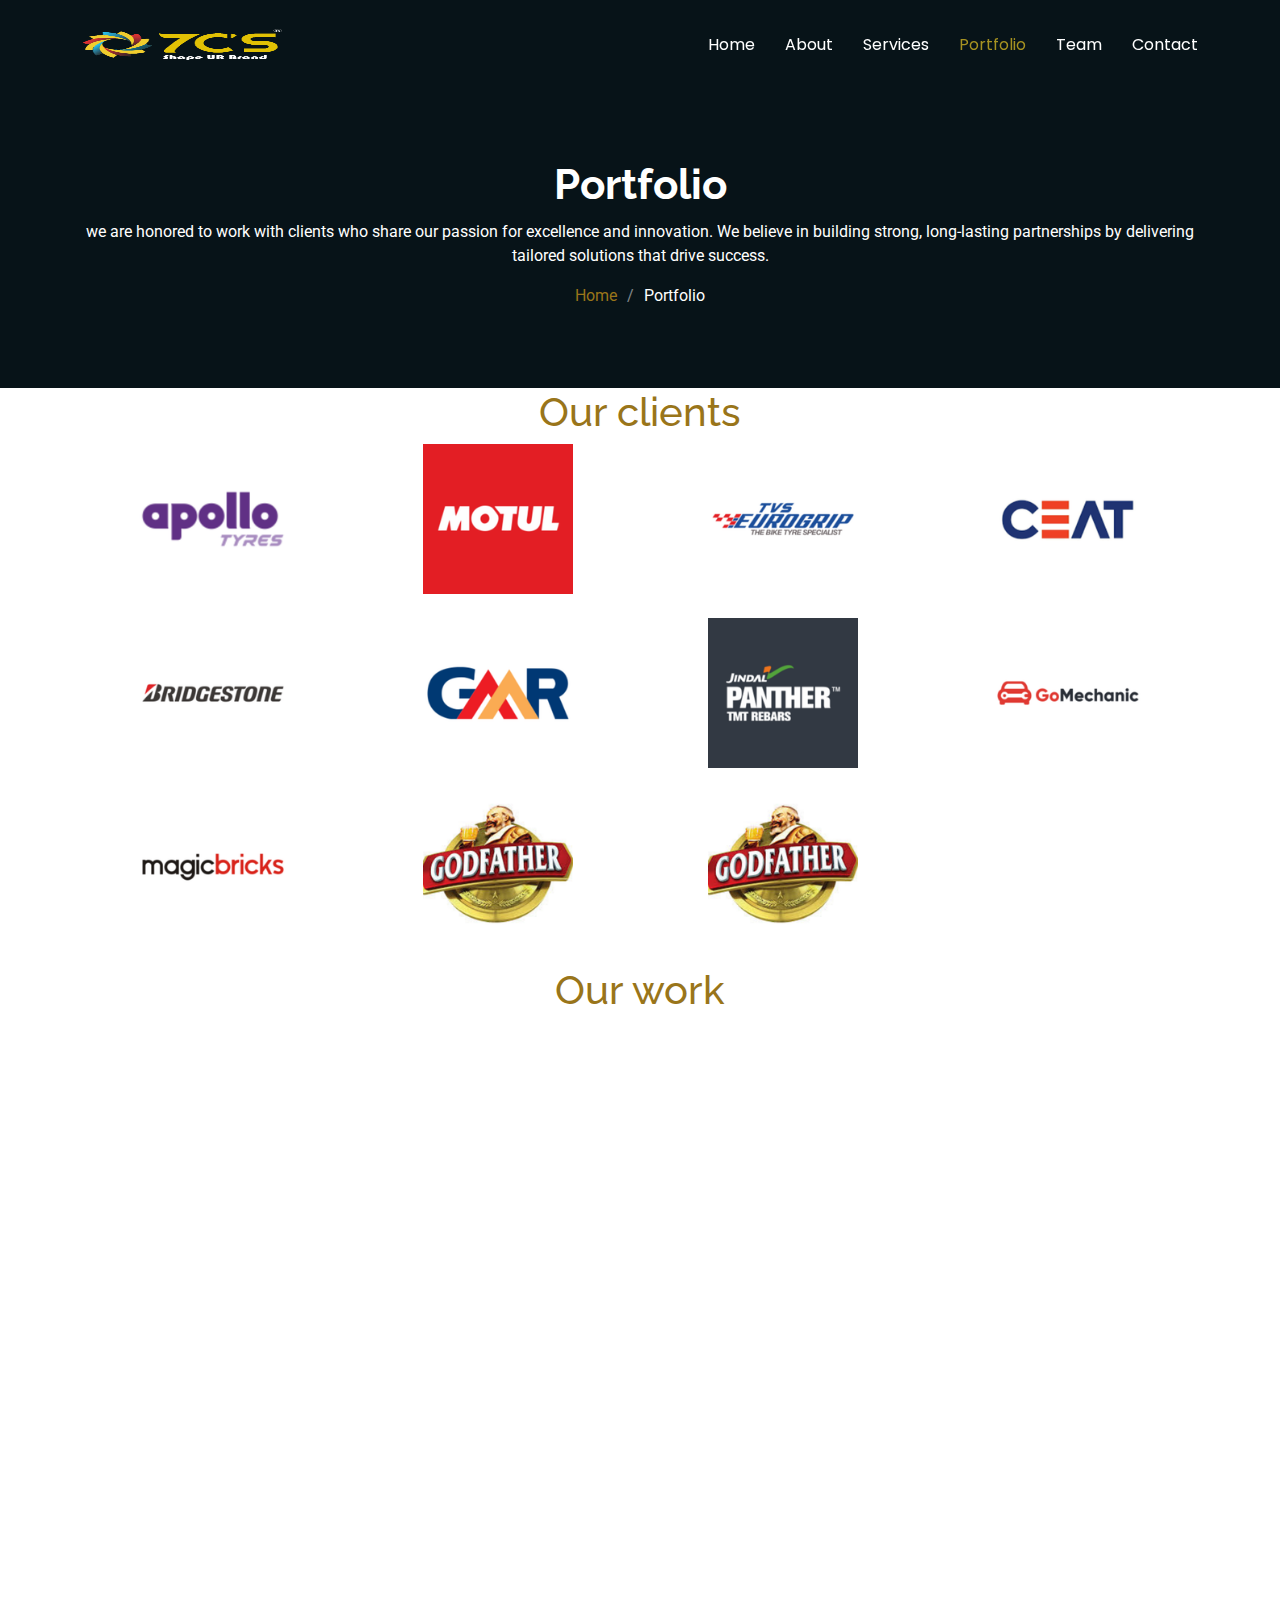
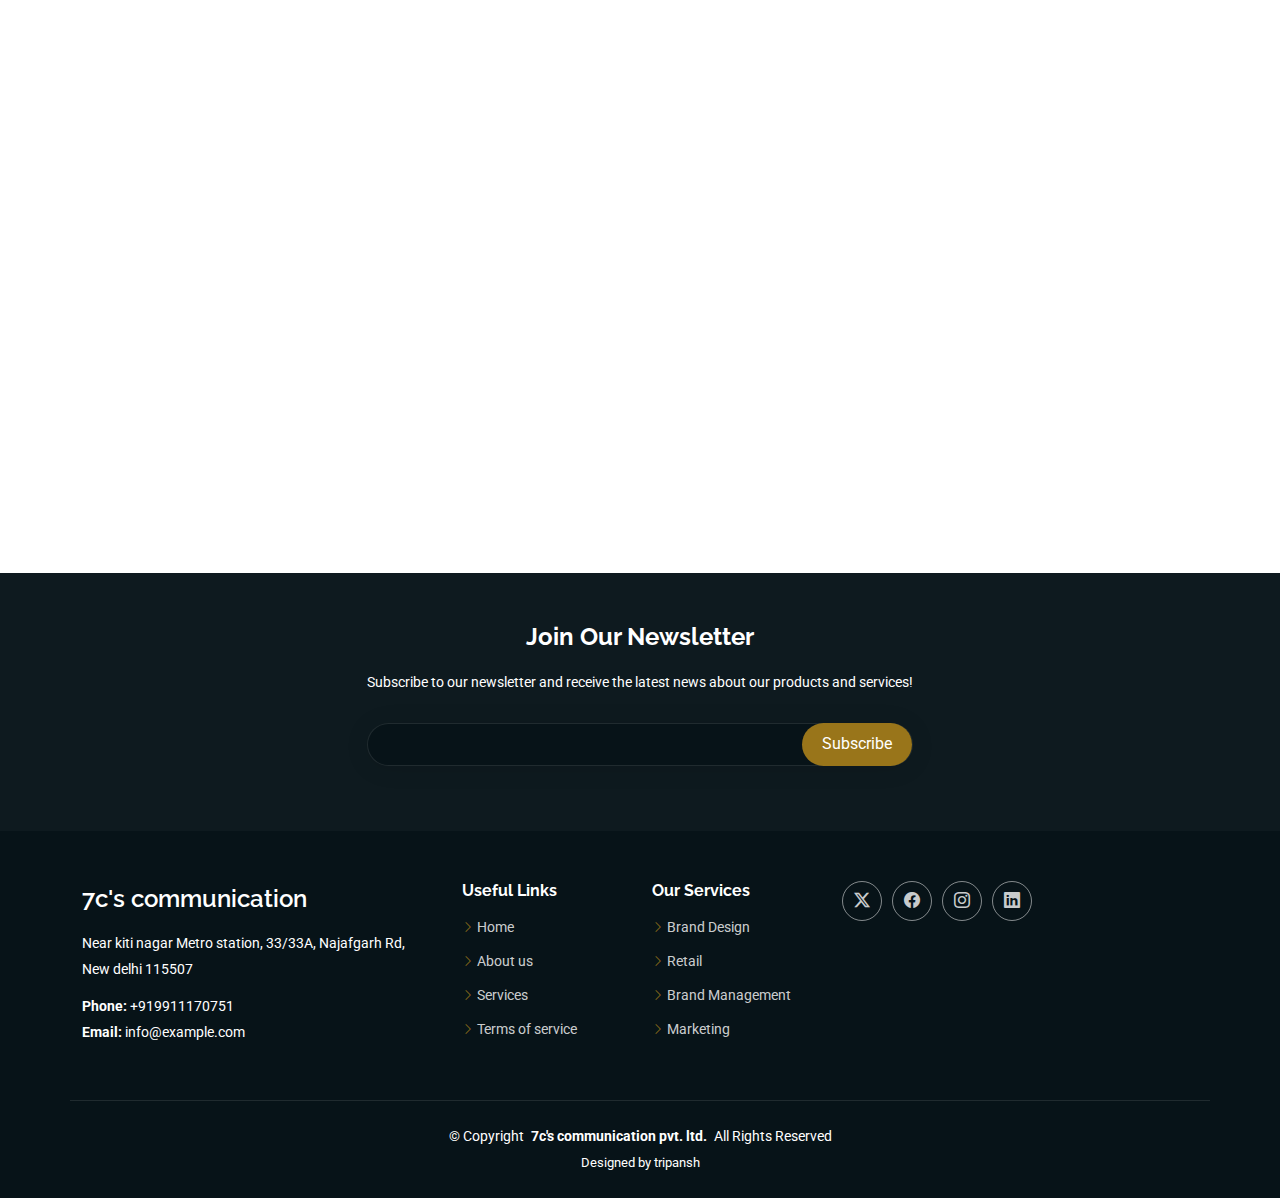
<file: portfolio.html>
<!DOCTYPE html>
<html lang="en">

<head>
  <meta charset="utf-8">
  <meta content="width=device-width, initial-scale=1.0" name="viewport">
  <title>Portfolio - Moderna Bootstrap Template</title>
  <meta name="description" content="">
  <meta name="keywords" content="">

  <!-- Favicons -->
  <link href="assets/img/new-logo.gif" rel="icon">
  <link href="assets/img/apple-touch-icon.png" rel="apple-touch-icon">

  <!-- Fonts -->
  <link href="https://fonts.googleapis.com" rel="preconnect">
  <link href="https://fonts.gstatic.com" rel="preconnect" crossorigin>
  <link href="https://fonts.googleapis.com/css2?family=Roboto:ital,wght@0,100;0,300;0,400;0,500;0,700;0,900;1,100;1,300;1,400;1,500;1,700;1,900&family=Poppins:ital,wght@0,100;0,200;0,300;0,400;0,500;0,600;0,700;0,800;0,900;1,100;1,200;1,300;1,400;1,500;1,600;1,700;1,800;1,900&family=Raleway:ital,wght@0,100;0,200;0,300;0,400;0,500;0,600;0,700;0,800;0,900;1,100;1,200;1,300;1,400;1,500;1,600;1,700;1,800;1,900&display=swap" rel="stylesheet">

  <!-- Vendor CSS Files -->
  <link href="assets/vendor/bootstrap/css/bootstrap.min.css" rel="stylesheet">
  <link href="assets/vendor/bootstrap-icons/bootstrap-icons.css" rel="stylesheet">
  <link href="assets/vendor/aos/aos.css" rel="stylesheet">
  <link href="assets/vendor/glightbox/css/glightbox.min.css" rel="stylesheet">
  <link href="assets/vendor/swiper/swiper-bundle.min.css" rel="stylesheet">

  <!-- Main CSS File -->
  <link href="assets/css/main.css" rel="stylesheet">

  <!-- =======================================================
  * Template Name: Moderna
  * Template URL: https://bootstrapmade.com/free-bootstrap-template-corporate-moderna/
  * Updated: Aug 07 2024 with Bootstrap v5.3.3
  * Author: BootstrapMade.com
  * License: https://bootstrapmade.com/license/
  ======================================================== -->
</head>

<body class="portfolio-page">

  <header id="header" class="header d-flex align-items-center fixed-top">
    <div class="container-fluid container-xl position-relative d-flex align-items-center justify-content-between">


      <a href="index.html" class="logo align-items-center">
        <img src="assets/img/new-logo.gif" style="height: 500px; width: 200px;" alt="">
        <!-- <h1 class="sitename">Moderna</h1> -->
      </a>

      <nav id="navmenu" class="navmenu">
        <ul>
          <li><a href="index.html">Home</a></li>
          <li><a href="about.html">About</a></li>
          <li><a href="services.html">Services</a></li>
          <li><a href="portfolio.html" class="active">Portfolio</a></li>
          <li><a href="team.html" >Team</a></li>
         
       
          <li><a href="contact.html" >Contact</a></li>
        </ul>
        <i class="mobile-nav-toggle d-xl-none bi bi-list"></i>
      </nav>

    </div>
  </header>

  <main class="main">

    <!-- Page Title -->
    <div class="page-title dark-background">
      <div class="container position-relative">
        <h1>Portfolio</h1>
        <p>we are honored to work with clients who share our passion for excellence and innovation. We believe in building strong, long-lasting partnerships by delivering tailored solutions that drive success.</p>
        <nav class="breadcrumbs">
          <ol>
            <li><a href="index.html">Home</a></li>
            <li class="current">Portfolio</li>
          </ol>
        </nav>
      </div>
    </div><!-- End Page Title -->

    <h1 class="text-center">Our clients</h1>

    <div class="container">
      <div class="row">
          <div class="col-sm-6 col-md-4 col-lg-3 mb-4">
              <div class="img-container small-img">
                  <img src="assets/img/C.png" class="img-fluid" alt="Image 1">
              </div>
          </div>
          <div class="col-sm-6 col-md-4 col-lg-3 mb-4">
              <div class="img-container small-img">
                  <img src="assets/img/C1.png" class="img-fluid" alt="Image 2">
              </div>
          </div>
          <div class="col-sm-6 col-md-4 col-lg-3 mb-4">
              <div class="img-container small-img">
                  <img src="assets/img/C2.png" class="img-fluid" alt="Image 3">
              </div>
          </div>
          <div class="col-sm-6 col-md-4 col-lg-3 mb-4">
              <div class="img-container small-img">
                  <img src="assets/img/C3.png" class="img-fluid" alt="Image 3">
              </div>
          </div>
          <div class="col-sm-6 col-md-4 col-lg-3 mb-4">
              <div class="img-container small-img">
                  <img src="assets/img/C4.png" class="img-fluid" alt="Image 4">
              </div>
          </div>
          <div class="col-sm-6 col-md-4 col-lg-3 mb-4">
              <div class="img-container small-img">
                  <img src="assets/img/C5.png" class="img-fluid" alt="Image 5">
              </div>
          </div>

          <div class="col-sm-6 col-md-4 col-lg-3 mb-4">
            <div class="img-container small-img">
                <img src="assets/img/C6.png" class="img-fluid" alt="Image 5">
            </div>
        </div>

        <div class="col-sm-6 col-md-4 col-lg-3 mb-4">
          <div class="img-container small-img">
              <img src="assets/img/C7.png" class="img-fluid" alt="Image 5">
          </div>
      </div>

      <div class="col-sm-6 col-md-4 col-lg-3 mb-4">
        <div class="img-container small-img">
            <img src="assets/img/C9.png" class="img-fluid" alt="Image 5">
        </div>
    </div>

    <div class="col-sm-6 col-md-4 col-lg-3 mb-4">
      <div class="img-container small-img">
          <img src="assets/img/C10.png" class="img-fluid" alt="Image 5">
      </div>
  </div>

  <div class="col-sm-6 col-md-4 col-lg-3 mb-4">
    <div class="img-container small-img">
        <img src="assets/img/C10.png" class="img-fluid" alt="Image 5">
    </div>
</div>

          <!-- Add more image items as needed -->
      </div>
  </div>

<h1 class="text-center">Our work</h1>
  
    <section id="services" class="services section">
     
         <div class="container" data-aos="fade-up" data-aos-delay="100">
   
           <div class="row gy-4">
   
             <div class="col-lg-6" data-aos="zoom-in" data-aos-delay="200">
               <div class="service-item position-relative">
                 <div class="img">
                   <img src="assets/img/Service-img-1.jpg" class="img-fluid" alt="">
                 </div>
               
               </div>
             </div><!-- End Service Item -->
   
             <div class="col-lg-6" data-aos="zoom-in" data-aos-delay="300">
               <div class="service-item position-relative">
                 <div class="img">
                   <img src="assets/img/Service-img-2.jpg" class="img-fluid" alt="">
                 </div>
                 <!-- <div class="details">
                   <a href="service-details.html" class="stretched-link">
                     <h3>Eosle Commodi</h3>
                   </a>
                   <p>Ut autem aut autem non a. Sint sint sit facilis nam iusto sint. Libero corrupti neque eum hic non ut nesciunt dolorem.</p>
                 </div> -->
               </div>
             </div><!-- End Service Item -->
   
             <div class="col-lg-6" data-aos="zoom-in" data-aos-delay="400">
               <div class="service-item position-relative">
                 <div class="img">
                   <img src="assets/img/Service-img-3.jpg" class="img-fluid" alt="">
                 </div>
                 <!-- <div class="details">
                   <a href="service-details.html" class="stretched-link">
                     <h3>Ledo Markt</h3>
                   </a>
                   <p>Ut excepturi voluptatem nisi sed. Quidem fuga consequatur. Minus ea aut. Vel qui id voluptas adipisci eos earum corrupti.</p>
                 </div> -->
               </div>
             </div><!-- End Service Item -->
   
             <div class="col-lg-6" data-aos="zoom-in" data-aos-delay="500">
               <div class="service-item position-relative">
                 <div class="img">
                   <img src="assets/img/Service-img-4.jpg" class="img-fluid" alt="">
                 </div>
                 <!-- <div class="details">
                   <a href="service-details.html" class="stretched-link">
                     <h3>Asperiores Commodit</h3>
                   </a>
                   <p>Non et temporibus minus omnis sed dolor esse consequatur. Cupiditate sed error ea fuga sit provident adipisci neque.</p>
                   <a href="service-details.html" class="stretched-link"></a>
                 </div> -->
               </div>
             </div>
             <!-- End Service Item -->
             <div class="col-lg-6" data-aos="zoom-in" data-aos-delay="500">
               <div class="service-item position-relative">
                 <div class="img">
                   <img src="assets/img/Service-img-5.jpg" class="img-fluid" alt="">
                 </div>
                 <!-- <div class="details">
                   <a href="service-details.html" class="stretched-link">
                     <h3>Asperiores Commodit</h3>
                   </a>
                   <p>Non et temporibus minus omnis sed dolor esse consequatur. Cupiditate sed error ea fuga sit provident adipisci neque.</p>
                   <a href="service-details.html" class="stretched-link"></a>
                 </div> -->
               </div>
             </div>
   <!-- End Service Item -->
   <div class="col-lg-6" data-aos="zoom-in" data-aos-delay="500">
     <div class="service-item position-relative">
       <div class="img">
         <img src="assets/img/Service-img-6.jpg" class="img-fluid" alt="">
       </div>
       <!-- <div class="details">
         <a href="service-details.html" class="stretched-link">
           <h3>Asperiores Commodit</h3>
         </a>
         <p>Non et temporibus minus omnis sed dolor esse consequatur. Cupiditate sed error ea fuga sit provident adipisci neque.</p>
         <a href="service-details.html" class="stretched-link"></a>
       </div> -->
     </div>
   </div>
    <!-- End Service Item -->
           </div>
   
         </div>
   
         <!-- End Service Item -->
       </section>

     
    
      

    <!-- Portfolio Section -->
   <!-- /Portfolio Section -->

  </main>

  <footer id="footer" class="footer dark-background">

    <div class="footer-newsletter">
      <div class="container">
        <div class="row justify-content-center text-center">
          <div class="col-lg-6">
            <h4>Join Our Newsletter</h4>
            <p>Subscribe to our newsletter and receive the latest news about our products and services!</p>
            <form action="forms/newsletter.php" method="post" class="php-email-form">
              <div class="newsletter-form"><input type="email" name="email"><input type="submit" value="Subscribe"></div>
              <div class="loading">Loading</div>
              <div class="error-message"></div>
              <div class="sent-message">Your subscription request has been sent. Thank you!</div>
            </form>
          </div>
        </div>
      </div>
    </div>

    <div class="container footer-top">
      <div class="row gy-4">
        <div class="col-lg-4 col-md-6 footer-about">
          <a href="index.html" class="d-flex align-items-center">
            <span class="sitename">7c's communication</span>
          </a>
          <div class="footer-contact pt-3">
            <p>Near kiti nagar Metro station, 33/33A, Najafgarh Rd,</p>
            <p>New delhi 115507 </p>
            <p class="mt-3"><strong>Phone:</strong> <span>+919911170751</span></p>
            <p><strong>Email:</strong> <span>info@example.com</span></p>
          </div>
        </div>

        <div class="col-lg-2 col-md-3 footer-links">
          <h4>Useful Links</h4>
          <ul>
            <li><i class="bi bi-chevron-right"></i> <a href="#">Home</a></li>
            <li><i class="bi bi-chevron-right"></i> <a href="#">About us</a></li>
            <li><i class="bi bi-chevron-right"></i> <a href="#">Services</a></li>
            <li><i class="bi bi-chevron-right"></i> <a href="#">Terms of service</a></li>
          </ul>
        </div>

        <div class="col-lg-2 col-md-3 footer-links">
          <h4>Our Services</h4>
          <ul>
            <li><i class="bi bi-chevron-right"></i> <a href="#">Brand Design</a></li>
            <li><i class="bi bi-chevron-right"></i> <a href="#">Retail</a></li>
            <li><i class="bi bi-chevron-right"></i> <a href="#">Brand Management</a></li>
            <li><i class="bi bi-chevron-right"></i> <a href="#">Marketing</a></li>
          </ul>
        </div>

        <div class="col-lg-4 col-md-12">
         
          <div class="social-links d-flex">
            <a href=""><i class="bi bi-twitter-x"></i></a>
            <a href=""><i class="bi bi-facebook"></i></a>
            <a href=""><i class="bi bi-instagram"></i></a>
            <a href=""><i class="bi bi-linkedin"></i></a>
          </div>
        </div>

      </div>
    </div>

    <div class="container copyright text-center mt-4">
      <p>© <span>Copyright</span> <strong class="px-1 sitename">7c's communication pvt. ltd.</strong> <span>All Rights Reserved</span></p>
      <div class="credits">
        <!-- All the links in the footer should remain intact. -->
        <!-- You can delete the links only if you've purchased the pro version. -->
        <!-- Licensing information: https://bootstrapmade.com/license/ -->
        <!-- Purchase the pro version with working PHP/AJAX contact form: [buy-url] -->
        Designed by tripansh</a>
      </div>
    </div>

  </footer>

  <!-- Scroll Top -->
  <a href="#" id="scroll-top" class="scroll-top d-flex align-items-center justify-content-center"><i class="bi bi-arrow-up-short"></i></a>

  <!-- Preloader -->
  <div id="preloader"></div>

  <!-- Vendor JS Files -->
  <script src="assets/vendor/bootstrap/js/bootstrap.bundle.min.js"></script>
  <script src="assets/vendor/php-email-form/validate.js"></script>
  <script src="assets/vendor/aos/aos.js"></script>
  <script src="assets/vendor/glightbox/js/glightbox.min.js"></script>
  <script src="assets/vendor/purecounter/purecounter_vanilla.js"></script>
  <script src="assets/vendor/swiper/swiper-bundle.min.js"></script>
  <script src="assets/vendor/waypoints/noframework.waypoints.js"></script>
  <script src="assets/vendor/imagesloaded/imagesloaded.pkgd.min.js"></script>
  <script src="assets/vendor/isotope-layout/isotope.pkgd.min.js"></script>

  <!-- Main JS File -->
  <script src="assets/js/main.js"></script>

</body>

</html>
</file>
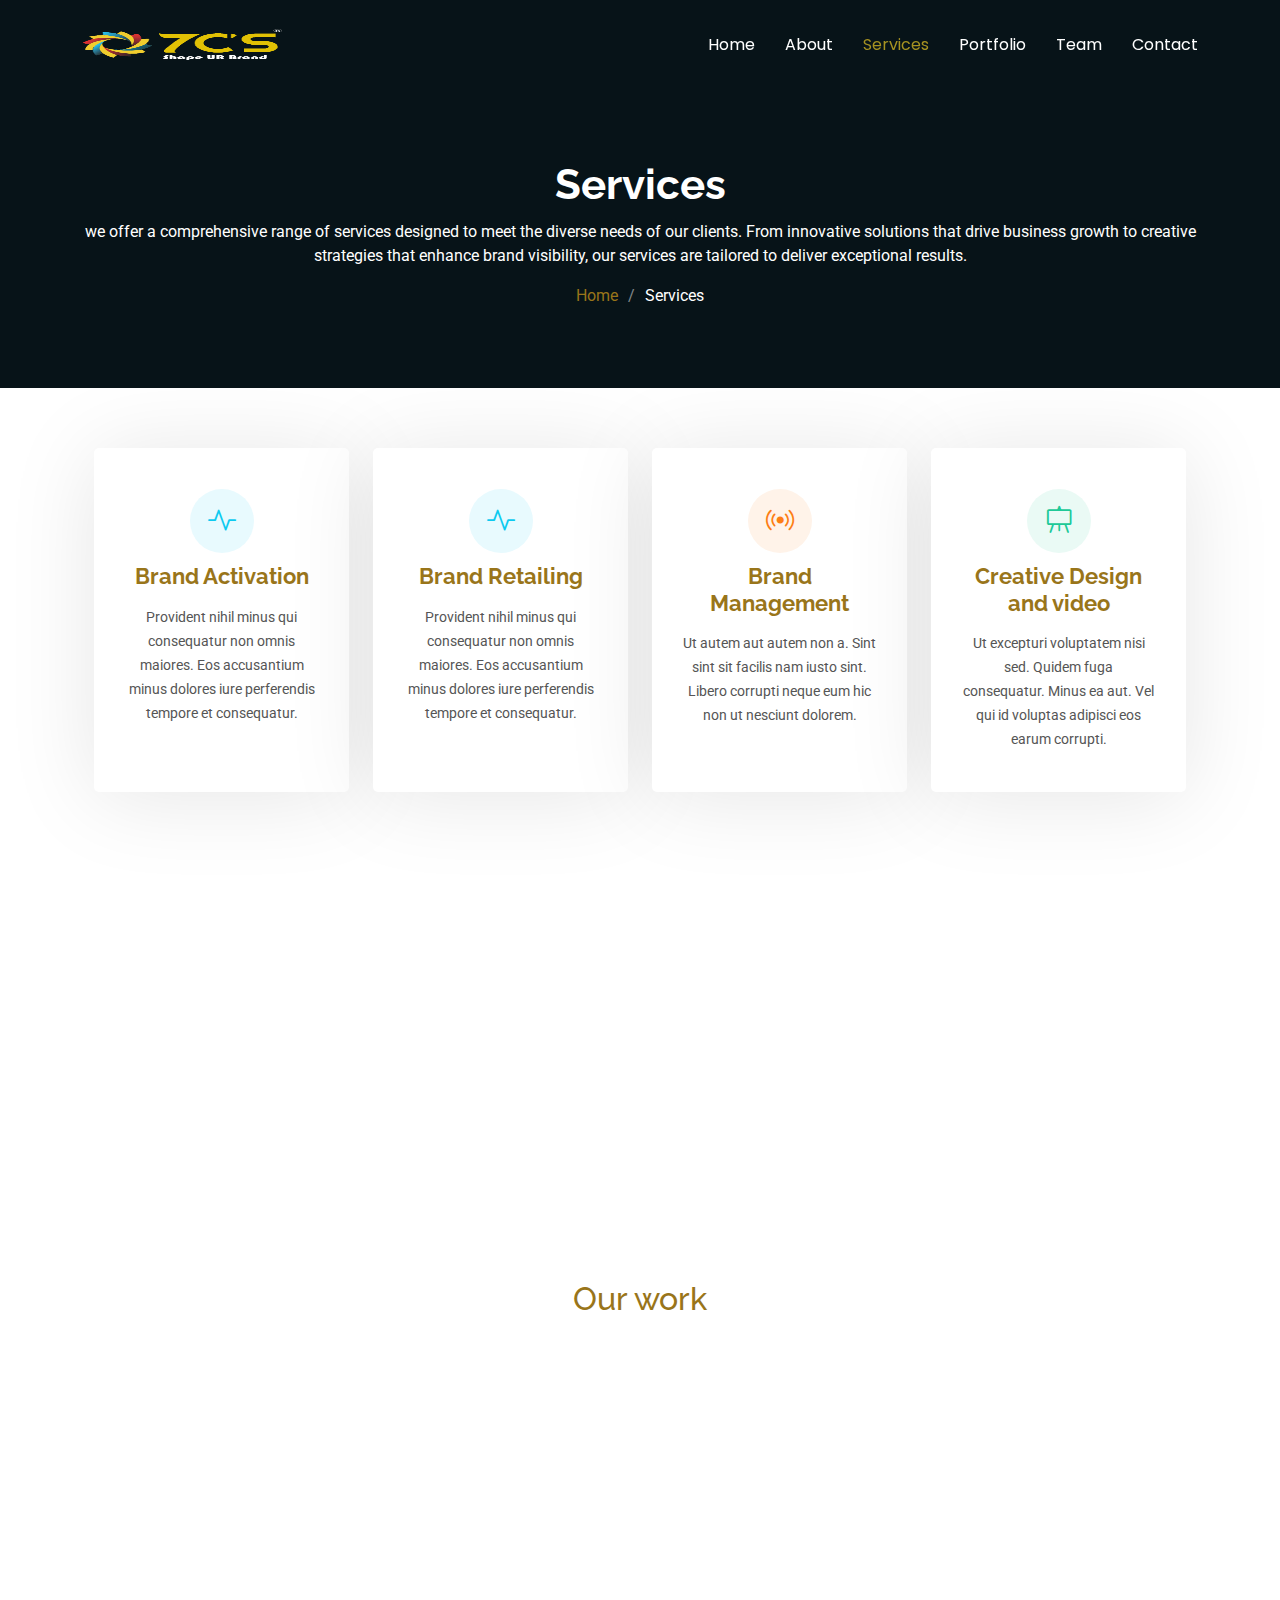
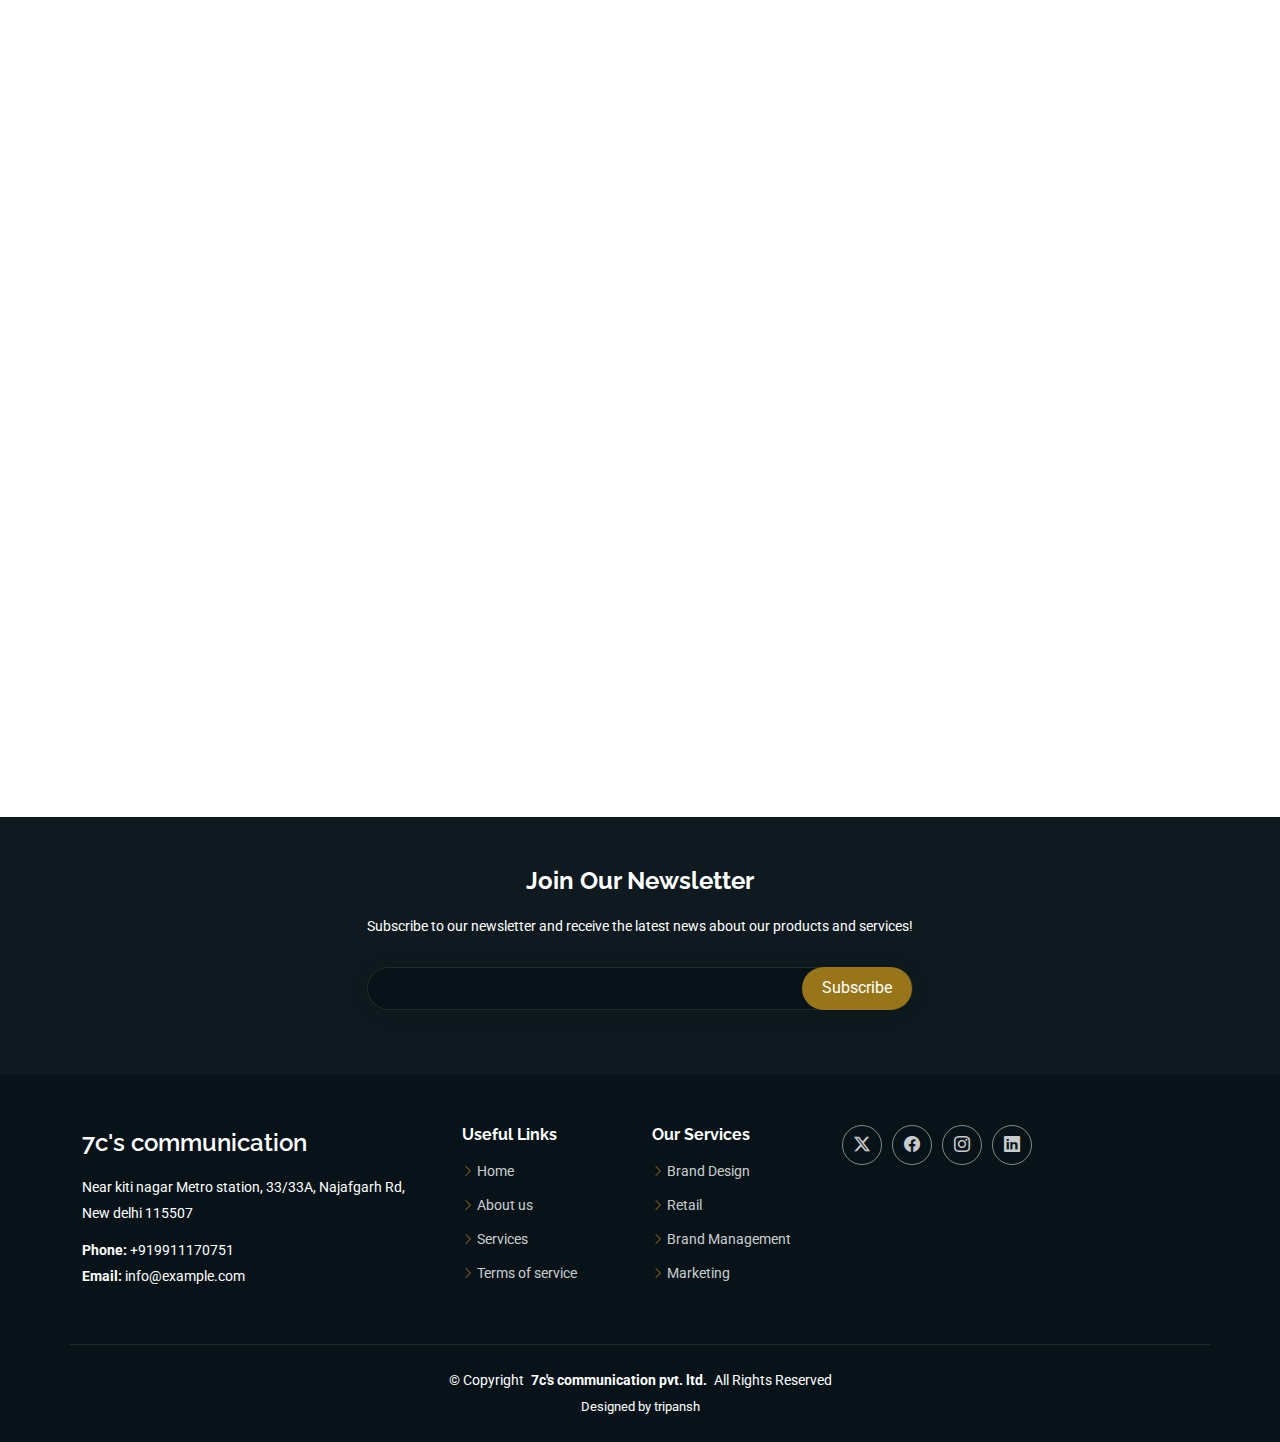
<file: services.html>
<!DOCTYPE html>
<html lang="en">

<head>
  <meta charset="utf-8">
  <meta content="width=device-width, initial-scale=1.0" name="viewport">
  <title>Services - Moderna Bootstrap Template</title>
  <meta name="description" content="">
  <meta name="keywords" content="">

  <!-- Favicons -->
  <link href="assets/img/new-logo.gif" rel="icon">
  <link href="assets/img/apple-touch-icon.png" rel="apple-touch-icon">

  <!-- Fonts -->
  <link href="https://fonts.googleapis.com" rel="preconnect">
  <link href="https://fonts.gstatic.com" rel="preconnect" crossorigin>
  <link href="https://fonts.googleapis.com/css2?family=Roboto:ital,wght@0,100;0,300;0,400;0,500;0,700;0,900;1,100;1,300;1,400;1,500;1,700;1,900&family=Poppins:ital,wght@0,100;0,200;0,300;0,400;0,500;0,600;0,700;0,800;0,900;1,100;1,200;1,300;1,400;1,500;1,600;1,700;1,800;1,900&family=Raleway:ital,wght@0,100;0,200;0,300;0,400;0,500;0,600;0,700;0,800;0,900;1,100;1,200;1,300;1,400;1,500;1,600;1,700;1,800;1,900&display=swap" rel="stylesheet">

  <!-- Vendor CSS Files -->
  <link href="assets/vendor/bootstrap/css/bootstrap.min.css" rel="stylesheet">
  <link href="assets/vendor/bootstrap-icons/bootstrap-icons.css" rel="stylesheet">
  <link href="assets/vendor/aos/aos.css" rel="stylesheet">
  <link href="assets/vendor/glightbox/css/glightbox.min.css" rel="stylesheet">
  <link href="assets/vendor/swiper/swiper-bundle.min.css" rel="stylesheet">

  <!-- Main CSS File -->
  <link href="assets/css/main.css" rel="stylesheet">

  <!-- =======================================================
  * Template Name: Moderna
  * Template URL: https://bootstrapmade.com/free-bootstrap-template-corporate-moderna/
  * Updated: Aug 07 2024 with Bootstrap v5.3.3
  * Author: BootstrapMade.com
  * License: https://bootstrapmade.com/license/
  ======================================================== -->
</head>

<body class="services-page">

  <header id="header" class="header d-flex align-items-center fixed-top">
    <div class="container-fluid container-xl position-relative d-flex align-items-center justify-content-between">

     
      <a href="index.html" class="logo align-items-center">
        <img src="assets/img/new-logo.gif" style="height: 500px; width: 200px;" alt="">
        <!-- <h1 class="sitename">Moderna</h1> -->
      </a>

      <nav id="navmenu" class="navmenu">
        <ul>
          <li><a href="index.html">Home</a></li>
          <li><a href="about.html">About</a></li>
          <li><a href="services.html" class="active">Services</a></li>
          <li><a href="portfolio.html">Portfolio</a></li>
          <li><a href="team.html" >Team</a></li>
         
       
          <li><a href="contact.html" >Contact</a></li>
        </ul>
        <i class="mobile-nav-toggle d-xl-none bi bi-list"></i>
      </nav>

    </div>
  </header>

  <main class="main">

    <!-- Page Title -->
    <div class="page-title dark-background">
      <div class="container position-relative">
        <h1>Services</h1>
        <p>we offer a comprehensive range of services designed to meet the diverse needs of our clients. From innovative solutions that drive business growth to creative strategies that enhance brand visibility, our services are tailored to deliver exceptional results.</p>
        
        <nav class="breadcrumbs">
          <ol>
            <li><a href="index.html">Home</a></li>
            <li class="current">Services</li>
          </ol>
        </nav>
      </div>
    </div><!-- End Page Title -->

    <!-- Featured Services Section -->
    <section id="featured-services" class="featured-services section">

      <div class="container">

        <div class="container">

          <div class="row gy-4">
  
            <div class="col-lg-3 col-md-6" data-aos="fade-up" data-aos-delay="100">
              <div class="service-item item-cyan position-relative">
                <div class="icon">
                  <i class="bi bi-activity"></i>
                </div>
                <a href="services.html" class="stretched-link">
                  <h3>Brand Activation</h3>
                </a>
                <p>Provident nihil minus qui consequatur non omnis maiores. Eos accusantium minus dolores iure perferendis tempore et consequatur.</p>
              </div>
            </div>
  
            <!-- End Service Item -->
            <div class="col-lg-3 col-md-6" data-aos="fade-up" data-aos-delay="100">
              <div class="service-item item-cyan position-relative">
                <div class="icon">
                  <i class="bi bi-activity"></i>
                </div>
                <a href="services.html" class="stretched-link">
                  <h3>Brand Retailing</h3>
                </a>
                <p>Provident nihil minus qui consequatur non omnis maiores. Eos accusantium minus dolores iure perferendis tempore et consequatur.</p>
              </div>
            </div><!-- End Service Item -->
  
            <div class="col-lg-3 col-md-6" data-aos="fade-up" data-aos-delay="200">
              <div class="service-item item-orange position-relative">
                <div class="icon">
                  <i class="bi bi-broadcast"></i>
                </div>
                <a href="services.html" class="stretched-link">
                  <h3>Brand Management</h3>
                </a>
                <p>Ut autem aut autem non a. Sint sint sit facilis nam iusto sint. Libero corrupti neque eum hic non ut nesciunt dolorem.</p>
              </div>
            </div><!-- End Service Item -->
  
            <div class="col-lg-3 col-md-6" data-aos="fade-up" data-aos-delay="300">
              <div class="service-item item-teal position-relative">
                <div class="icon">
                  <i class="bi bi-easel"></i>
                </div>
                <a href="services.html" class="stretched-link">
                  <h3>Creative Design and video</h3>
                </a>
                <p>Ut excepturi voluptatem nisi sed. Quidem fuga consequatur. Minus ea aut. Vel qui id voluptas adipisci eos earum corrupti.</p>
              </div>
            </div><!-- End Service Item -->
  
            <div class="col-lg-3 col-md-6" data-aos="fade-up" data-aos-delay="300">
              <div class="service-item item-teal position-relative">
                <div class="icon">
                  <i class="bi bi-easel"></i>
                </div>
                <a href="services.html" class="stretched-link">
                  <h3>Creative Design and video</h3>
                </a>
                <p>Ut excepturi voluptatem nisi sed. Quidem fuga consequatur. Minus ea aut. Vel qui id voluptas adipisci eos earum corrupti.</p>
              </div>
            </div>
  
                <!-- End Service Item -->
            <div class="col-lg-3 col-md-6" data-aos="fade-up" data-aos-delay="400">
              <div class="service-item item-red position-relative">
                <div class="icon">
                  <i class="bi bi-bounding-box-circles"></i>
                </div>
                <a href="services.html" class="stretched-link">
                  <h3>Experimental Marketing</h3>
                </a>
                <p>Non et temporibus minus omnis sed dolor esse consequatur. Cupiditate sed error ea fuga sit provident adipisci neque.</p>
                <a href="services.html" class="stretched-link"></a>
              </div>
            </div><!-- End Service Item -->
          </div>
  
        </div>

      </div>

    </section><!-- /Featured Services Section -->

    <!-- Services Section -->
    <section id="services" class="services section">
   <h2 class=" text-center align-items-center " >Our work</h2>
      <div class="container" data-aos="fade-up" data-aos-delay="100">

        <div class="row gy-4">

          <div class="col-lg-6" data-aos="zoom-in" data-aos-delay="200">
            <div class="service-item position-relative">
              <div class="img">
                <img src="assets/img/Service-img-1.jpg" class="img-fluid" alt="">
              </div>
            
            </div>
          </div><!-- End Service Item -->

          <div class="col-lg-6" data-aos="zoom-in" data-aos-delay="300">
            <div class="service-item position-relative">
              <div class="img">
                <img src="assets/img/Service-img-2.jpg" class="img-fluid" alt="">
              </div>
              <!-- <div class="details">
                <a href="services.html" class="stretched-link">
                  <h3>Eosle Commodi</h3>
                </a>
                <p>Ut autem aut autem non a. Sint sint sit facilis nam iusto sint. Libero corrupti neque eum hic non ut nesciunt dolorem.</p>
              </div> -->
            </div>
          </div><!-- End Service Item -->

          <div class="col-lg-6" data-aos="zoom-in" data-aos-delay="400">
            <div class="service-item position-relative">
              <div class="img">
                <img src="assets/img/Service-img-3.jpg" class="img-fluid" alt="">
              </div>
              <!-- <div class="details">
                <a href="services.html" class="stretched-link">
                  <h3>Ledo Markt</h3>
                </a>
                <p>Ut excepturi voluptatem nisi sed. Quidem fuga consequatur. Minus ea aut. Vel qui id voluptas adipisci eos earum corrupti.</p>
              </div> -->
            </div>
          </div><!-- End Service Item -->

          <div class="col-lg-6" data-aos="zoom-in" data-aos-delay="500">
            <div class="service-item position-relative">
              <div class="img">
                <img src="assets/img/Service-img-4.jpg" class="img-fluid" alt="">
              </div>
              <!-- <div class="details">
                <a href="services.html" class="stretched-link">
                  <h3>Asperiores Commodit</h3>
                </a>
                <p>Non et temporibus minus omnis sed dolor esse consequatur. Cupiditate sed error ea fuga sit provident adipisci neque.</p>
                <a href="services.html" class="stretched-link"></a>
              </div> -->
            </div>
          </div>
          <!-- End Service Item -->
          <div class="col-lg-6" data-aos="zoom-in" data-aos-delay="500">
            <div class="service-item position-relative">
              <div class="img">
                <img src="assets/img/Service-img-5.jpg" class="img-fluid" alt="">
              </div>
              <!-- <div class="details">
                <a href="services.html" class="stretched-link">
                  <h3>Asperiores Commodit</h3>
                </a>
                <p>Non et temporibus minus omnis sed dolor esse consequatur. Cupiditate sed error ea fuga sit provident adipisci neque.</p>
                <a href="services.html" class="stretched-link"></a>
              </div> -->
            </div>
          </div>
<!-- End Service Item -->
<div class="col-lg-6" data-aos="zoom-in" data-aos-delay="500">
  <div class="service-item position-relative">
    <div class="img">
      <img src="assets/img/Service-img-6.jpg" class="img-fluid" alt="">
    </div>
    <!-- <div class="details">
      <a href="services.html" class="stretched-link">
        <h3>Asperiores Commodit</h3>
      </a>
      <p>Non et temporibus minus omnis sed dolor esse consequatur. Cupiditate sed error ea fuga sit provident adipisci neque.</p>
      <a href="services.html" class="stretched-link"></a>
    </div> -->
  </div>
</div>
 <!-- End Service Item -->
        </div>

      </div>

      <!-- End Service Item -->
    </section><!-- /Services Section -->

    <!-- Pricing Section -->
    

  </main>

  <footer id="footer" class="footer dark-background">

    <div class="footer-newsletter">
      <div class="container">
        <div class="row justify-content-center text-center">
          <div class="col-lg-6">
            <h4>Join Our Newsletter</h4>
            <p>Subscribe to our newsletter and receive the latest news about our products and services!</p>
            <form action="forms/newsletter.php" method="post" class="php-email-form">
              <div class="newsletter-form"><input type="email" name="email"><input type="submit" value="Subscribe"></div>
              <div class="loading">Loading</div>
              <div class="error-message"></div>
              <div class="sent-message">Your subscription request has been sent. Thank you!</div>
            </form>
          </div>
        </div>
      </div>
    </div>

    <div class="container footer-top">
      <div class="row gy-4">
        <div class="col-lg-4 col-md-6 footer-about">
          <a href="index.html" class="d-flex align-items-center">
            <span class="sitename">7c's communication</span>
          </a>
          <div class="footer-contact pt-3">
            <p>Near kiti nagar Metro station, 33/33A, Najafgarh Rd,</p>
            <p>New delhi 115507 </p>
            <p class="mt-3"><strong>Phone:</strong> <span>+919911170751</span></p>
            <p><strong>Email:</strong> <span>info@example.com</span></p>
          </div>
        </div>

        <div class="col-lg-2 col-md-3 footer-links">
          <h4>Useful Links</h4>
          <ul>
            <li><i class="bi bi-chevron-right"></i> <a href="#">Home</a></li>
            <li><i class="bi bi-chevron-right"></i> <a href="#">About us</a></li>
            <li><i class="bi bi-chevron-right"></i> <a href="#">Services</a></li>
            <li><i class="bi bi-chevron-right"></i> <a href="#">Terms of service</a></li>
          </ul>
        </div>

        <div class="col-lg-2 col-md-3 footer-links">
          <h4>Our Services</h4>
          <ul>
            <li><i class="bi bi-chevron-right"></i> <a href="#">Brand Design</a></li>
            <li><i class="bi bi-chevron-right"></i> <a href="#">Retail</a></li>
            <li><i class="bi bi-chevron-right"></i> <a href="#">Brand Management</a></li>
            <li><i class="bi bi-chevron-right"></i> <a href="#">Marketing</a></li>
          </ul>
        </div>

        <div class="col-lg-4 col-md-12">
         
          <div class="social-links d-flex">
            <a href=""><i class="bi bi-twitter-x"></i></a>
            <a href=""><i class="bi bi-facebook"></i></a>
            <a href=""><i class="bi bi-instagram"></i></a>
            <a href=""><i class="bi bi-linkedin"></i></a>
          </div>
        </div>

      </div>
    </div>

    <div class="container copyright text-center mt-4">
      <p>© <span>Copyright</span> <strong class="px-1 sitename">7c's communication pvt. ltd.</strong> <span>All Rights Reserved</span></p>
      <div class="credits">
        <!-- All the links in the footer should remain intact. -->
        <!-- You can delete the links only if you've purchased the pro version. -->
        <!-- Licensing information: https://bootstrapmade.com/license/ -->
        <!-- Purchase the pro version with working PHP/AJAX contact form: [buy-url] -->
        Designed by tripansh</a>
      </div>
    </div>

  </footer>


  <!-- Scroll Top -->
  <a href="#" id="scroll-top" class="scroll-top d-flex align-items-center justify-content-center"><i class="bi bi-arrow-up-short"></i></a>

  <!-- Preloader -->
  <div id="preloader"></div>

  <!-- Vendor JS Files -->
  <script src="assets/vendor/bootstrap/js/bootstrap.bundle.min.js"></script>
  <script src="assets/vendor/php-email-form/validate.js"></script>
  <script src="assets/vendor/aos/aos.js"></script>
  <script src="assets/vendor/glightbox/js/glightbox.min.js"></script>
  <script src="assets/vendor/purecounter/purecounter_vanilla.js"></script>
  <script src="assets/vendor/swiper/swiper-bundle.min.js"></script>
  <script src="assets/vendor/waypoints/noframework.waypoints.js"></script>
  <script src="assets/vendor/imagesloaded/imagesloaded.pkgd.min.js"></script>
  <script src="assets/vendor/isotope-layout/isotope.pkgd.min.js"></script>

  <!-- Main JS File -->
  <script src="assets/js/main.js"></script>

</body>

</html>
</file>
<file: assets/css/main.css>
/**
* Template Name: Moderna
* Template URL: https://bootstrapmade.com/free-bootstrap-template-corporate-moderna/
* Updated: Aug 07 2024 with Bootstrap v5.3.3
* Author: BootstrapMade.com
* License: https://bootstrapmade.com/license/
*/

/*--------------------------------------------------------------
# Font & Color Variables
# Help: https://bootstrapmade.com/color-system/
--------------------------------------------------------------*/
/* Fonts */
:root {
  --default-font: "Roboto",  system-ui, -apple-system, "Segoe UI", Roboto, "Helvetica Neue", Arial, "Noto Sans", "Liberation Sans", sans-serif, "Apple Color Emoji", "Segoe UI Emoji", "Segoe UI Symbol", "Noto Color Emoji";
  --heading-font: "Raleway",  sans-serif;
  --nav-font: "Poppins",  sans-serif;
}

/* Global Colors - The following color variables are used throughout the website. Updating them here will change the color scheme of the entire website */
:root { 
  --background-color: #ffffff; /* Background color for the entire website, including individual sections */
  --default-color: #555555; /* Default color used for the majority of the text content across the entire website */
  --heading-color: #99751a; /* Color for headings, subheadings and title throughout the website */
  --accent-color: #99751a; /* Accent color that represents your brand on the website. It's used for buttons, links, and other elements that need to stand out */
  --surface-color: #ffffff; /* The surface color is used as a background of boxed elements within sections, such as cards, icon boxes, or other elements that require a visual separation from the global background. */
  --contrast-color: #ffffff; /* Contrast color for text, ensuring readability against backgrounds of accent, heading, or default colors. */
}

/* Nav Menu Colors - The following color variables are used specifically for the navigation menu. They are separate from the global colors to allow for more customization options */
:root {
  --nav-color: #ffffff;  /* The default color of the main navmenu links */
  --nav-hover-color: #a69221; /* Applied to main navmenu links when they are hovered over or active */
  --nav-mobile-background-color: #ffffff; /* Used as the background color for mobile navigation menu */
  --nav-dropdown-background-color: #ffffff; /* Used as the background color for dropdown items that appear when hovering over primary navigation items */
  --nav-dropdown-color: #555555; /* Used for navigation links of the dropdown items in the navigation menu. */
  --nav-dropdown-hover-color: #0a1318; /* Similar to --nav-hover-color, this color is applied to dropdown navigation links when they are hovered over. */
}

/* Color Presets - These classes override global colors when applied to any section or element, providing reuse of the sam color scheme. */

.light-background {
  --background-color: #f4f8fb;
  --surface-color: #ffffff;
}

.dark-background {
  --background-color: #071318;
  --default-color: #ffffff;
  --heading-color: #ffffff;
  --surface-color: #071318;
  --contrast-color: #ffffff;
}

/* Smooth scroll */
:root {
  scroll-behavior: smooth;
}

/*--------------------------------------------------------------
# General Styling & Shared Classes
--------------------------------------------------------------*/
body {
  color: var(--default-color);
  background-color: var(--background-color);
  font-family: var(--default-font);
}

.small-img {
  width: 150px;  /* Set the desired width */
  height: 150px; /* Set the desired height */
  overflow: hidden;
  margin: auto;  /* Center the image container */
}

.small-img img {
  width: 100%;   /* Ensure the image fits the container */
  height: 100%;  /* Ensure the image fits the container */
  object-fit: cover; /* Cover the container, maintaining aspect ratio */
}


a {
  color: var(--accent-color);
  text-decoration: none;
  transition: 0.3s;
}

a:hover {
  color: color-mix(in srgb, var(--accent-color), transparent 25%);
  text-decoration: none;
}

h1,
h2,
h3,
h4,
h5,
h6 {
  color: var(--heading-color);
  font-family: var(--heading-font);
}

/* PHP Email Form Messages
------------------------------*/
.php-email-form .error-message {
  display: none;
  background: #df1529;
  color: #ffffff;
  text-align: left;
  padding: 15px;
  margin-bottom: 24px;
  font-weight: 600;
}

.php-email-form .sent-message {
  display: none;
  color: #ffffff;
  background: #059652;
  text-align: center;
  padding: 15px;
  margin-bottom: 24px;
  font-weight: 600;
}

.php-email-form .loading {
  display: none;
  background: var(--surface-color);
  text-align: center;
  padding: 15px;
  margin-bottom: 24px;
}

.php-email-form .loading:before {
  content: "";
  display: inline-block;
  border-radius: 50%;
  width: 24px;
  height: 24px;
  margin: 0 10px -6px 0;
  border: 3px solid var(--accent-color);
  border-top-color: var(--surface-color);
  animation: php-email-form-loading 1s linear infinite;
}

@keyframes php-email-form-loading {
  0% {
    transform: rotate(0deg);
  }

  100% {
    transform: rotate(360deg);
  }
}

/* Pulsating Play Button
------------------------------*/
.pulsating-play-btn {
  width: 94px;
  height: 94px;
  background: radial-gradient(var(--accent-color) 50%, color-mix(in srgb, var(--accent-color), transparent 75%) 52%);
  border-radius: 50%;
  display: block;
  position: relative;
  overflow: hidden;
}

.pulsating-play-btn:before {
  content: "";
  position: absolute;
  width: 120px;
  height: 120px;
  animation-delay: 0s;
  animation: pulsate-play-btn 2s;
  animation-direction: forwards;
  animation-iteration-count: infinite;
  animation-timing-function: steps;
  opacity: 1;
  border-radius: 50%;
  border: 5px solid color-mix(in srgb, var(--accent-color), transparent 30%);
  top: -15%;
  left: -15%;
  background: rgba(198, 16, 0, 0);
}

.pulsating-play-btn:after {
  content: "";
  position: absolute;
  left: 50%;
  top: 50%;
  transform: translateX(-40%) translateY(-50%);
  width: 0;
  height: 0;
  border-top: 10px solid transparent;
  border-bottom: 10px solid transparent;
  border-left: 15px solid #fff;
  z-index: 100;
  transition: all 400ms cubic-bezier(0.55, 0.055, 0.675, 0.19);
}

.pulsating-play-btn:hover:before {
  content: "";
  position: absolute;
  left: 50%;
  top: 50%;
  transform: translateX(-40%) translateY(-50%);
  width: 0;
  height: 0;
  border: none;
  border-top: 10px solid transparent;
  border-bottom: 10px solid transparent;
  border-left: 15px solid #fff;
  z-index: 200;
  animation: none;
  border-radius: 0;
}

.pulsating-play-btn:hover:after {
  border-left: 15px solid var(--accent-color);
  transform: scale(20);
}

@keyframes pulsate-play-btn {
  0% {
    transform: scale(0.6, 0.6);
    opacity: 1;
  }

  100% {
    transform: scale(1, 1);
    opacity: 0;
  }
}

/*--------------------------------------------------------------
# Global Header
--------------------------------------------------------------*/
.header {
  --background-color: rgba(255, 255, 255, 0);
  --default-color: #ffffff;
  --heading-color: #ffffff;
  color: var(--default-color);
  background-color: var(--background-color);
  padding: 15px 0;
  transition: all 0.5s;
  z-index: 997;
}

.header .logo {
  line-height: 1;
}

.header .logo img {
  max-height: 32px;
  margin-right: 8px;
}

.header .logo h1 {
  font-size: 30px;
  margin: 0;
  font-weight: 700;
  color: var(--heading-color);
}

/* Global Header on Scroll
------------------------------*/
.scrolled .header {
  --background-color: #1e4356;
}

/*--------------------------------------------------------------
# Navigation Menu
--------------------------------------------------------------*/
/* Navmenu - Desktop */
@media (min-width: 1200px) {
  .navmenu {
    padding: 0;
  }

  .navmenu ul {
    margin: 0;
    padding: 0;
    display: flex;
    list-style: none;
    align-items: center;
  }

  .navmenu li {
    position: relative;
  }

  .navmenu a,
  .navmenu a:focus {
    color: var(--nav-color);
    padding: 18px 15px;
    font-size: 16px;
    font-family: var(--nav-font);
    font-weight: 400;
    display: flex;
    align-items: center;
    justify-content: space-between;
    white-space: nowrap;
    transition: 0.3s;
  }

  .navmenu a i,
  .navmenu a:focus i {
    font-size: 12px;
    line-height: 0;
    margin-left: 5px;
    transition: 0.3s;
  }

  .navmenu li:last-child a {
    padding-right: 0;
  }

  .navmenu li:hover>a,
  .navmenu .active,
  .navmenu .active:focus {
    color: var(--nav-hover-color);
  }

  .navmenu .dropdown ul {
    margin: 0;
    padding: 10px 0;
    background: var(--nav-dropdown-background-color);
    display: block;
    position: absolute;
    visibility: hidden;
    left: 14px;
    top: 130%;
    opacity: 0;
    transition: 0.3s;
    border-radius: 4px;
    z-index: 99;
    box-shadow: 0px 0px 30px rgba(0, 0, 0, 0.1);
  }

  .navmenu .dropdown ul li {
    min-width: 200px;
  }

  .navmenu .dropdown ul a {
    padding: 10px 20px;
    font-size: 15px;
    text-transform: none;
    color: var(--nav-dropdown-color);
  }

  .navmenu .dropdown ul a i {
    font-size: 12px;
  }

  .navmenu .dropdown ul a:hover,
  .navmenu .dropdown ul .active:hover,
  .navmenu .dropdown ul li:hover>a {
    color: var(--nav-dropdown-hover-color);
  }

  .navmenu .dropdown:hover>ul {
    opacity: 1;
    top: 100%;
    visibility: visible;
  }

  .navmenu .dropdown .dropdown ul {
    top: 0;
    left: -90%;
    visibility: hidden;
  }

  .navmenu .dropdown .dropdown:hover>ul {
    opacity: 1;
    top: 0;
    left: -100%;
    visibility: visible;
  }
}

/* Navmenu - Mobile */
@media (max-width: 1199px) {
  .mobile-nav-toggle {
    color: var(--nav-color);
    font-size: 28px;
    line-height: 0;
    margin-right: 10px;
    cursor: pointer;
    transition: color 0.3s;
  }

  .navmenu {
    padding: 0;
    z-index: 9997;
  }

  .navmenu ul {
    display: none;
    list-style: none;
    position: absolute;
    inset: 60px 20px 20px 20px;
    padding: 10px 0;
    margin: 0;
    border-radius: 6px;
    background-color: var(--nav-mobile-background-color);
    overflow-y: auto;
    transition: 0.3s;
    z-index: 9998;
    box-shadow: 0px 0px 30px rgba(0, 0, 0, 0.1);
  }

  .navmenu a,
  .navmenu a:focus {
    color: var(--nav-dropdown-color);
    padding: 10px 20px;
    font-family: var(--nav-font);
    font-size: 17px;
    font-weight: 500;
    display: flex;
    align-items: center;
    justify-content: space-between;
    white-space: nowrap;
    transition: 0.3s;
  }

  .navmenu a i,
  .navmenu a:focus i {
    font-size: 12px;
    line-height: 0;
    margin-left: 5px;
    width: 30px;
    height: 30px;
    display: flex;
    align-items: center;
    justify-content: center;
    border-radius: 50%;
    transition: 0.3s;
    background-color: color-mix(in srgb, var(--accent-color), transparent 90%);
  }

  .navmenu a i:hover,
  .navmenu a:focus i:hover {
    background-color: var(--accent-color);
    color: var(--contrast-color);
  }

  .navmenu a:hover,
  .navmenu .active,
  .navmenu .active:focus {
    color: var(--nav-dropdown-hover-color);
  }

  .navmenu .active i,
  .navmenu .active:focus i {
    background-color: var(--accent-color);
    color: var(--contrast-color);
    transform: rotate(180deg);
  }

  .navmenu .dropdown ul {
    position: static;
    display: none;
    z-index: 99;
    padding: 10px 0;
    margin: 10px 20px;
    background-color: var(--nav-dropdown-background-color);
    border: 1px solid color-mix(in srgb, var(--default-color), transparent 90%);
    box-shadow: none;
    transition: all 0.5s ease-in-out;
  }

  .navmenu .dropdown ul ul {
    background-color: rgba(33, 37, 41, 0.1);
  }

  .navmenu .dropdown>.dropdown-active {
    display: block;
    background-color: rgba(33, 37, 41, 0.03);
  }

  .mobile-nav-active {
    overflow: hidden;
  }

  .mobile-nav-active .mobile-nav-toggle {
    color: #fff;
    position: absolute;
    font-size: 32px;
    top: 15px;
    right: 15px;
    margin-right: 0;
    z-index: 9999;
  }

  .mobile-nav-active .navmenu {
    position: fixed;
    overflow: hidden;
    inset: 0;
    background: rgba(33, 37, 41, 0.8);
    transition: 0.3s;
  }

  .mobile-nav-active .navmenu>ul {
    display: block;
  }
}

/*--------------------------------------------------------------
# Global Footer
--------------------------------------------------------------*/
.footer {
  color: var(--default-color);
  background-color: var(--background-color);
  font-size: 14px;
  position: relative;
}

.footer .footer-newsletter {
  background-color: color-mix(in srgb, var(--default-color), transparent 97%);
  padding: 50px 0;
}

.footer .footer-newsletter h4 {
  font-size: 24px;
}

.footer .footer-newsletter .newsletter-form {
  margin-top: 30px;
  margin-bottom: 15px;
  padding: 6px 8px;
  position: relative;
  border-radius: 4px;
  background-color: var(--surface-color);
  border: 1px solid color-mix(in srgb, var(--default-color), transparent 90%);
  box-shadow: 0px 2px 25px rgba(0, 0, 0, 0.1);
  display: flex;
  transition: 0.3s;
  border-radius: 50px;
}

.footer .footer-newsletter .newsletter-form:focus-within {
  border-color: var(--accent-color);
}

.footer .footer-newsletter .newsletter-form input[type=email] {
  border: 0;
  padding: 4px;
  width: 100%;
  background-color: var(--surface-color);
  color: var(--default-color);
}

.footer .footer-newsletter .newsletter-form input[type=email]:focus-visible {
  outline: none;
}

.footer .footer-newsletter .newsletter-form input[type=submit] {
  border: 0;
  font-size: 16px;
  padding: 0 20px;
  margin: -7px -8px -7px 0;
  background: var(--accent-color);
  color: var(--contrast-color);
  transition: 0.3s;
  border-radius: 50px;
}

.footer .footer-newsletter .newsletter-form input[type=submit]:hover {
  background: color-mix(in srgb, var(--accent-color), transparent 20%);
}

.footer .footer-top {
  padding-top: 50px;
}

.footer .social-links a {
  display: flex;
  align-items: center;
  justify-content: center;
  width: 40px;
  height: 40px;
  border-radius: 50%;
  border: 1px solid color-mix(in srgb, var(--default-color), transparent 50%);
  font-size: 16px;
  color: color-mix(in srgb, var(--default-color), transparent 20%);
  margin-right: 10px;
  transition: 0.3s;
}

.footer .social-links a:hover {
  color: var(--accent-color);
  border-color: var(--accent-color);
}

.footer h4 {
  font-size: 16px;
  font-weight: bold;
  position: relative;
  padding-bottom: 12px;
}

.footer .footer-links {
  margin-bottom: 30px;
}

.footer .footer-links ul {
  list-style: none;
  padding: 0;
  margin: 0;
}

.footer .footer-links ul i {
  margin-right: 3px;
  font-size: 12px;
  line-height: 0;
  color: var(--accent-color);
}

.footer .footer-links ul li {
  padding: 10px 0;
  display: flex;
  align-items: center;
}

.footer .footer-links ul li:first-child {
  padding-top: 0;
}

.footer .footer-links ul a {
  display: inline-block;
  color: color-mix(in srgb, var(--default-color), transparent 20%);
  line-height: 1;
}

.footer .footer-links ul a:hover {
  color: var(--accent-color);
}

.footer .footer-about a {
  color: var(--heading-color);
  font-size: 24px;
  font-weight: 600;
  font-family: var(--heading-font);
}

.footer .footer-contact p {
  margin-bottom: 5px;
}

.footer .copyright {
  padding: 25px 0;
  border-top: 1px solid color-mix(in srgb, var(--default-color), transparent 90%);
}

.footer .copyright p {
  margin-bottom: 0;
}

.footer .credits {
  margin-top: 6px;
  font-size: 13px;
}

/*--------------------------------------------------------------
# Preloader
--------------------------------------------------------------*/
#preloader {
  position: fixed;
  inset: 0;
  z-index: 999999;
  overflow: hidden;
  background: var(--background-color);
  transition: all 0.6s ease-out;
}

#preloader:before {
  content: "";
  position: fixed;
  top: calc(50% - 30px);
  left: calc(50% - 30px);
  border: 6px solid #ffffff;
  border-color: var(--accent-color) transparent var(--accent-color) transparent;
  border-radius: 50%;
  width: 60px;
  height: 60px;
  animation: animate-preloader 1.5s linear infinite;
}

@keyframes animate-preloader {
  0% {
    transform: rotate(0deg);
  }

  100% {
    transform: rotate(360deg);
  }
}

/*--------------------------------------------------------------
# Scroll Top Button
--------------------------------------------------------------*/
.scroll-top {
  position: fixed;
  visibility: hidden;
  opacity: 0;
  right: 15px;
  bottom: 15px;
  z-index: 99999;
  background-color: var(--accent-color);
  width: 40px;
  height: 40px;
  border-radius: 4px;
  transition: all 0.4s;
}

.scroll-top i {
  font-size: 24px;
  color: var(--contrast-color);
  line-height: 0;
}

.scroll-top:hover {
  background-color: color-mix(in srgb, var(--accent-color), transparent 20%);
  color: var(--contrast-color);
}

.scroll-top.active {
  visibility: visible;
  opacity: 1;
}

/*--------------------------------------------------------------
# Disable aos animation delay on mobile devices
--------------------------------------------------------------*/
@media screen and (max-width: 768px) {
  [data-aos-delay] {
    transition-delay: 0 !important;
  }
}

/*--------------------------------------------------------------
# Global Page Titles & Breadcrumbs
--------------------------------------------------------------*/
.page-title {
  color: var(--default-color);
  background-color: var(--background-color);
  padding: 160px 0 80px 0;
  text-align: center;
  position: relative;
}

.page-title:before {
  content: "";
  background-color: color-mix(in srgb, var(--background-color), transparent 50%);
  position: absolute;
  inset: 0;
}

.page-title h1 {
  font-size: 42px;
  font-weight: 700;
  margin-bottom: 10px;
}

.page-title .breadcrumbs ol {
  display: flex;
  flex-wrap: wrap;
  list-style: none;
  justify-content: center;
  padding: 0;
  margin: 0;
  font-size: 16px;
  font-weight: 400;
}

.page-title .breadcrumbs ol li+li {
  padding-left: 10px;
}

.page-title .breadcrumbs ol li+li::before {
  content: "/";
  display: inline-block;
  padding-right: 10px;
  color: color-mix(in srgb, var(--default-color), transparent 50%);
}

/*--------------------------------------------------------------
# Global Sections
--------------------------------------------------------------*/
section,
.section {
  color: var(--default-color);
  background-color: var(--background-color);
  padding: 60px 0;
  scroll-margin-top: 90px;
  overflow: clip;
}

@media (max-width: 1199px) {

  section,
  .section {
    scroll-margin-top: 66px;
  }
}

/*--------------------------------------------------------------
# Global Section Titles
--------------------------------------------------------------*/
.section-title {
  text-align: center;
  padding-bottom: 60px;
  position: relative;
}

.section-title h2 {
  font-size: 32px;
  font-weight: 700;
  margin-bottom: 20px;
  padding-bottom: 20px;
  position: relative;
}

.section-title h2:before {
  content: "";
  position: absolute;
  display: block;
  width: 160px;
  height: 1px;
  background: color-mix(in srgb, var(--default-color), transparent 60%);
  left: 0;
  right: 0;
  bottom: 1px;
  margin: auto;
}

.section-title h2::after {
  content: "";
  position: absolute;
  display: block;
  width: 60px;
  height: 3px;
  background: var(--accent-color);
  left: 0;
  right: 0;
  bottom: 0;
  margin: auto;
}

.section-title p {
  margin-bottom: 0;
}

/*--------------------------------------------------------------
# Hero Section
--------------------------------------------------------------*/
.hero {
  width: 100%;
  min-height: 80vh;
  overflow: hidden;
  display: flex;
  align-items: center;
  position: relative;
  background-color: transparent;
}

.hero::after {
  content: "";
  position: absolute;
  left: 50%;
  top: 0;
  width: 130%;
  height: 95%;
  background: linear-gradient(to right, color-mix(in srgb, var(--background-color), transparent 90%), var(--background-color)), url("../img/hero-bg.jpg") center top no-repeat;
  background-size: cover;
  z-index: 0;
  border-radius: 0 0 50% 50%;
  transform: translateX(-50%) rotate(0deg);
}

.hero::before {
  content: "";
  position: absolute;
  left: 50%;
  top: 0;
  width: 130%;
  height: 96%;
  background: var(--background-color);
  opacity: 0.3;
  z-index: 0;
  border-radius: 0 0 50% 50%;
  transform: translateX(-50%) translateY(18px) rotate(2deg);
}

.hero img {
  position: absolute;
  inset: 0;
  display: block;
  width: 100%;
  height: 100%;
  object-fit: cover;
  z-index: 1;
}

.hero .carousel {
  position: relative;
  width: 100%;
  display: flex;
  align-items: center;
  z-index: 3;
}

.hero .carousel-container {
  display: flex;
  justify-content: center;
  align-items: center;
  flex-direction: column;
  text-align: center;
}

.hero h2 {
  margin-bottom: 30px;
  font-size: 48px;
  font-weight: 700;
  animation: fadeInDown 1s both;
  display: block;
}

.hero p {
  width: 80%;
  margin: 0 auto 30px auto;
  color: color-mix(in srgb, var(--default-color), transparent 20%);
  animation: fadeInDown 1s both 0.2s;
}

.hero .carousel-control-prev,
.hero .carousel-control-next {
  width: 10%;
}

.hero .carousel-control-next-icon,
.hero .carousel-control-prev-icon {
  background: none;
  font-size: 48px;
  line-height: 1;
  width: auto;
  height: auto;
}

.hero .btn-get-started {
  font-weight: 500;
  font-size: 14px;
  letter-spacing: 1px;
  display: inline-block;
  padding: 12px 32px;
  border-radius: 50px;
  transition: 0.5s;
  line-height: 1;
  margin: 10px;
  color: var(--default-color);
  animation: fadeInUp 1s both 0.4s;
  border: 2px solid var(--accent-color);
}

.hero .btn-get-started:hover {
  background: var(--accent-color);
  color: var(--contrast-color);
  text-decoration: none;
}

.hero .carousel-indicators {
  bottom: -60px;
}

.hero .carousel-indicators li {
  cursor: pointer;
  background: var(--default-color);
  overflow: hidden;
  border: 0;
  width: 12px;
  height: 12px;
  border-radius: 50px;
  opacity: 0.3;
  transition: 0.3s;
}

.hero .carousel-indicators li.active {
  opacity: 1;
  background: var(--accent-color);
}

@media (min-width: 1024px) {
  .hero p {
    width: 60%;
  }

  .hero .carousel-control-prev,
  .hero .carousel-control-next {
    width: 5%;
  }
}

@media (max-width: 768px),
(max-height: 700px) {
  .hero h2 {
    font-size: 28px;
  }
}

@keyframes fadeInUp {
  from {
    opacity: 0;
    transform: translate3d(0, 100%, 0);
  }

  to {
    opacity: 1;
    transform: translate3d(0, 0, 0);
  }
}

@keyframes fadeInDown {
  from {
    opacity: 0;
    transform: translate3d(0, -100%, 0);
  }

  to {
    opacity: 1;
    transform: translate3d(0, 0, 0);
  }
}

/*--------------------------------------------------------------
# Featured Services Section
--------------------------------------------------------------*/
.featured-services {
  --cyan-color: #0dcaf0;
  --orange-color: #fd7e14;
  --teal-color: #20c997;
  --red-color: #df1529;
}

.featured-services .service-item {
  background-color: var(--surface-color);
  box-shadow: 0px 5px 90px 0px rgba(0, 0, 0, 0.1);
  height: 100%;
  padding: 40px 30px;
  text-align: center;
  transition: 0.3s;
  border-radius: 5px;
  border: 1px solid transparent;
}

.featured-services .service-item .icon {
  margin: 0 auto;
  width: 64px;
  height: 64px;
  display: flex;
  border-radius: 50%;
  align-items: center;
  justify-content: center;
  transition: ease-in-out 0.3s;
  position: relative;
}

.featured-services .service-item .icon i {
  font-size: 28px;
  transition: 0.5s;
  position: relative;
}

.featured-services .service-item h3 {
  font-weight: 700;
  margin: 10px 0 15px 0;
  font-size: 22px;
}

.featured-services .service-item p {
  line-height: 24px;
  font-size: 14px;
  margin-bottom: 0;
}

.featured-services .service-item:hover {
  box-shadow: 0px 5px 35px 0px rgba(0, 0, 0, 0.1);
}

.featured-services .service-item.item-cyan .icon {
  background-color: color-mix(in srgb, var(--cyan-color) 10%, white 95%);
}

.featured-services .service-item.item-cyan .icon i {
  color: var(--cyan-color);
}

.featured-services .service-item.item-cyan:hover {
  border-color: var(--cyan-color);
}

.featured-services .service-item.item-cyan:hover .icon {
  background-color: var(--cyan-color);
}

.featured-services .service-item.item-cyan:hover .icon i {
  color: var(--contrast-color);
}

.featured-services .service-item.item-orange .icon {
  background-color: color-mix(in srgb, var(--orange-color) 10%, white 95%);
}

.featured-services .service-item.item-orange .icon i {
  color: var(--orange-color);
}

.featured-services .service-item.item-orange:hover {
  border-color: var(--orange-color);
}

.featured-services .service-item.item-orange:hover .icon {
  background-color: var(--orange-color);
}

.featured-services .service-item.item-orange:hover .icon i {
  color: var(--contrast-color);
}

.featured-services .service-item.item-teal .icon {
  background-color: color-mix(in srgb, var(--teal-color) 10%, white 95%);
}

.featured-services .service-item.item-teal .icon i {
  color: var(--teal-color);
}

.featured-services .service-item.item-teal:hover {
  border-color: var(--teal-color);
}

.featured-services .service-item.item-teal:hover .icon {
  background-color: var(--teal-color);
}

.featured-services .service-item.item-teal:hover .icon i {
  color: var(--contrast-color);
}

.featured-services .service-item.item-red .icon {
  background-color: color-mix(in srgb, var(--red-color) 10%, white 95%);
}

.featured-services .service-item.item-red .icon i {
  color: var(--red-color);
}

.featured-services .service-item.item-red:hover {
  border-color: var(--red-color);
}

.featured-services .service-item.item-red:hover .icon {
  background-color: var(--red-color);
}

.featured-services .service-item.item-red:hover .icon i {
  color: var(--contrast-color);
}

/*--------------------------------------------------------------
# About Section
--------------------------------------------------------------*/
.about .content h3 {
  font-size: 1.75rem;
  font-weight: 700;
}

.about .content ul {
  list-style: none;
  padding: 0;
}

.about .content ul li {
  padding: 10px 0 0 0;
  display: flex;
}

.about .content ul i {
  color: var(--accent-color);
  margin-right: 0.5rem;
  line-height: 1.2;
  font-size: 1.25rem;
}

.about .content p:last-child {
  margin-bottom: 0;
}

.about .pulsating-play-btn {
  position: absolute;
  left: calc(50% - 47px);
  top: calc(50% - 47px);
}

/*--------------------------------------------------------------
# Features Section
--------------------------------------------------------------*/
.features .features-item {
  color: color-mix(in srgb, var(--default-color), transparent 20%);
}

.features .features-item+.features-item {
  margin-top: 100px;
}

@media (max-width: 640px) {
  .features .features-item+.features-item {
    margin-top: 40px;
  }
}

.features .features-item h3 {
  font-weight: 700;
  font-size: 26px;
}

.features .features-item ul {
  list-style: none;
  padding: 0;
}

.features .features-item ul li {
  padding-bottom: 10px;
  display: flex;
  align-items: center;
}

.features .features-item ul li:last-child {
  padding-bottom: 0;
}

.features .features-item ul i {
  font-size: 20px;
  padding-right: 4px;
  color: var(--accent-color);
}

.features .features-item p:last-child {
  margin-bottom: 0;
}

/*--------------------------------------------------------------
# Stats Section
--------------------------------------------------------------*/
.stats .stats-item {
  padding: 30px;
  width: 100%;
}

.stats .stats-item span {
  font-size: 48px;
  display: block;
  color: var(--accent-color);
  font-weight: 700;
}

.stats .stats-item p {
  color: color-mix(in srgb, var(--default-color), transparent 40%);
  padding: 0;
  margin: 0;
  font-family: var(--heading-font);
  font-size: 15px;
  font-weight: 600;
}

/*--------------------------------------------------------------
# Clients Section
--------------------------------------------------------------*/
.clients .swiper {
  padding: 10px 0;
}

.clients .swiper-wrapper {
  height: auto;
}

.clients .swiper-slide img {
  transition: 0.3s;
}

.clients .swiper-slide img:hover {
  transform: scale(1.1);
}

/*--------------------------------------------------------------
# Skills Section
--------------------------------------------------------------*/
.skills .progress {
  height: 60px;
  display: block;
  background: none;
  border-radius: 0;
}

.skills .progress .skill {
  color: var(--heading-color);
  padding: 0;
  margin: 0 0 6px 0;
  text-transform: uppercase;
  display: block;
  font-weight: 600;
  font-family: var(--heading-font);
}

.skills .progress .skill .val {
  float: right;
  font-style: normal;
}

.skills .progress-bar-wrap {
  background: color-mix(in srgb, var(--default-color), transparent 90%);
  height: 10px;
}

.skills .progress-bar {
  width: 1px;
  height: 10px;
  transition: 0.9s;
  background-color: var(--accent-color);
}

/*--------------------------------------------------------------
# Testimonials Section
--------------------------------------------------------------*/
.testimonials .section-header {
  margin-bottom: 40px;
}

.testimonials .testimonials-carousel,
.testimonials .testimonials-slider {
  overflow: hidden;
}

.testimonials .testimonial-item {
  text-align: center;
}

.testimonials .testimonial-item .testimonial-img {
  width: 120px;
  border-radius: 50%;
  border: 4px solid var(--background-color);
  margin: 0 auto;
}

.testimonials .testimonial-item h3 {
  font-size: 20px;
  font-weight: bold;
  margin: 10px 0 5px 0;
}

.testimonials .testimonial-item h4 {
  font-size: 14px;
  color: color-mix(in srgb, var(--default-color), transparent 40%);
  margin: 0 0 15px 0;
}

.testimonials .testimonial-item .stars {
  margin-bottom: 15px;
}

.testimonials .testimonial-item .stars i {
  color: #ffc107;
  margin: 0 1px;
}

.testimonials .testimonial-item .quote-icon-left,
.testimonials .testimonial-item .quote-icon-right {
  color: color-mix(in srgb, var(--accent-color), transparent 50%);
  font-size: 26px;
  line-height: 0;
}

.testimonials .testimonial-item .quote-icon-left {
  display: inline-block;
  left: -5px;
  position: relative;
}

.testimonials .testimonial-item .quote-icon-right {
  display: inline-block;
  right: -5px;
  position: relative;
  top: 10px;
  transform: scale(-1, -1);
}

.testimonials .testimonial-item p {
  font-style: italic;
  margin: 0 auto 15px auto;
}

.testimonials .swiper-wrapper {
  height: auto;
}

.testimonials .swiper-pagination {
  margin-top: 20px;
  position: relative;
}

.testimonials .swiper-pagination .swiper-pagination-bullet {
  width: 12px;
  height: 12px;
  opacity: 1;
  background-color: color-mix(in srgb, var(--default-color), transparent 85%);
}

.testimonials .swiper-pagination .swiper-pagination-bullet-active {
  background-color: var(--accent-color);
}

@media (min-width: 992px) {
  .testimonials .testimonial-item p {
    width: 80%;
  }
}

/*--------------------------------------------------------------
# Portfolio Details Section
--------------------------------------------------------------*/
.portfolio-details .portfolio-details-slider img {
  width: 100%;
}

.portfolio-details .portfolio-details-slider .swiper-pagination {
  margin-top: 20px;
  position: relative;
}

.portfolio-details .portfolio-details-slider .swiper-pagination .swiper-pagination-bullet {
  width: 12px;
  height: 12px;
  background-color: color-mix(in srgb, var(--default-color), transparent 85%);
  opacity: 1;
}

.portfolio-details .portfolio-details-slider .swiper-pagination .swiper-pagination-bullet-active {
  background-color: var(--accent-color);
}

.portfolio-details .portfolio-info {
  background-color: var(--surface-color);
  padding: 30px;
  box-shadow: 0px 0 30px rgba(0, 0, 0, 0.1);
}

.portfolio-details .portfolio-info h3 {
  font-size: 22px;
  font-weight: 700;
  margin-bottom: 20px;
  padding-bottom: 20px;
  border-bottom: 1px solid color-mix(in srgb, var(--default-color), transparent 85%);
}

.portfolio-details .portfolio-info ul {
  list-style: none;
  padding: 0;
  font-size: 15px;
}

.portfolio-details .portfolio-info ul li+li {
  margin-top: 10px;
}

.portfolio-details .portfolio-description {
  padding-top: 30px;
}

.portfolio-details .portfolio-description h2 {
  font-size: 26px;
  font-weight: 700;
  margin-bottom: 20px;
}

.portfolio-details .portfolio-description p {
  padding: 0;
  color: color-mix(in srgb, var(--default-color), transparent 30%);
}

/*--------------------------------------------------------------
# Service Details Section
--------------------------------------------------------------*/
.service-details .service-box {
  background-color: var(--surface-color);
  padding: 20px;
  box-shadow: 0px 2px 20px rgba(0, 0, 0, 0.1);
}

.service-details .service-box+.service-box {
  margin-top: 30px;
}

.service-details .service-box h4 {
  font-size: 20px;
  font-weight: 700;
  border-bottom: 2px solid color-mix(in srgb, var(--default-color), transparent 92%);
  padding-bottom: 15px;
  margin-bottom: 15px;
}

.service-details .services-list {
  background-color: var(--surface-color);
}

.service-details .services-list a {
  color: color-mix(in srgb, var(--default-color), transparent 20%);
  background-color: color-mix(in srgb, var(--default-color), transparent 96%);
  display: flex;
  align-items: center;
  padding: 12px 15px;
  margin-top: 15px;
  transition: 0.3s;
}

.service-details .services-list a:first-child {
  margin-top: 0;
}

.service-details .services-list a i {
  font-size: 16px;
  margin-right: 8px;
  color: var(--accent-color);
}

.service-details .services-list a.active {
  color: var(--contrast-color);
  background-color: var(--accent-color);
}

.service-details .services-list a.active i {
  color: var(--contrast-color);
}

.service-details .services-list a:hover {
  background-color: color-mix(in srgb, var(--accent-color), transparent 95%);
  color: var(--accent-color);
}

.service-details .download-catalog a {
  color: var(--default-color);
  display: flex;
  align-items: center;
  padding: 10px 0;
  transition: 0.3s;
  border-top: 1px solid color-mix(in srgb, var(--default-color), transparent 90%);
}

.service-details .download-catalog a:first-child {
  border-top: 0;
  padding-top: 0;
}

.service-details .download-catalog a:last-child {
  padding-bottom: 0;
}

.service-details .download-catalog a i {
  font-size: 24px;
  margin-right: 8px;
  color: var(--accent-color);
}

.service-details .download-catalog a:hover {
  color: var(--accent-color);
}

.service-details .help-box {
  background-color: var(--accent-color);
  color: var(--contrast-color);
  margin-top: 30px;
  padding: 30px 15px;
}

.service-details .help-box .help-icon {
  font-size: 48px;
}

.service-details .help-box h4,
.service-details .help-box a {
  color: var(--contrast-color);
}

.service-details .services-img {
  margin-bottom: 20px;
}

.service-details h3 {
  font-size: 26px;
  font-weight: 700;
}

.service-details p {
  font-size: 15px;
}

.service-details ul {
  list-style: none;
  padding: 0;
  font-size: 15px;
}

.service-details ul li {
  padding: 5px 0;
  display: flex;
  align-items: center;
}

.service-details ul i {
  font-size: 20px;
  margin-right: 8px;
  color: var(--accent-color);
}

/*--------------------------------------------------------------
# Starter Section Section
--------------------------------------------------------------*/
.starter-section {
  /* Add your styles here */
}

/*--------------------------------------------------------------
# Services Section
--------------------------------------------------------------*/
.services .img {
  border-radius: 8px;
  overflow: hidden;
}

.services .img img {
  transition: 0.6s;
}

.services .details {
  background: color-mix(in srgb, var(--surface-color), transparent 5%);
  position: absolute;
  left: 20px;
  right: 20px;
  bottom: 20px;
  padding: 30px;
  transition: all ease-in-out 0.3s;
  text-align: center;
  border-radius: 8px;
  box-shadow: 0px 0 25px rgba(0, 0, 0, 0.1);
}

.services .details h3 {
  font-weight: 700;
  margin: 10px 0 15px 0;
  font-size: 22px;
  transition: ease-in-out 0.3s;
}

.services .details p {
  color: color-mix(in srgb, var(--default-color), transparent 10%);
  line-height: 24px;
  font-size: 14px;
  margin-bottom: 0;
}

.services .service-item:hover .details h3 {
  color: var(--accent-color);
}

.services .service-item:hover .img img {
  transform: scale(1.2);
}

/*--------------------------------------------------------------
# Pricing Section
--------------------------------------------------------------*/
.pricing .pricing-item {
  background-color: var(--surface-color);
  padding: 60px 40px;
  box-shadow: 0 3px 20px -2px rgba(0, 0, 0, 0.1);
  height: 100%;
  position: relative;
}

.pricing h3 {
  font-weight: 600;
  margin-bottom: 15px;
  font-size: 20px;
}

.pricing h4 {
  font-size: 48px;
  color: var(--accent-color);
  font-family: var(--heading-font);
  font-weight: 400;
}

.pricing h4 sup {
  font-size: 28px;
}

.pricing h4 span {
  color: color-mix(in srgb, var(--default-color), transparent 60%);
  font-size: 18px;
}

.pricing ul {
  padding: 20px 0;
  list-style: none;
  color: color-mix(in srgb, var(--default-color), transparent 30%);
  text-align: left;
  line-height: 20px;
}

.pricing ul li {
  padding: 10px 0;
  display: flex;
  align-items: center;
}

.pricing ul i {
  color: #059652;
  font-size: 24px;
  padding-right: 3px;
}

.pricing ul .na {
  color: color-mix(in srgb, var(--default-color), transparent 60%);
}

.pricing ul .na i {
  color: color-mix(in srgb, var(--default-color), transparent 60%);
}

.pricing ul .na span {
  text-decoration: line-through;
}

.pricing .buy-btn {
  color: color-mix(in srgb, var(--default-color), transparent 40%);
  background-color: var(--background-color);
  display: inline-block;
  padding: 8px 35px 10px 35px;
  border-radius: 4px;
  border: 1px solid color-mix(in srgb, var(--default-color), transparent 60%);
  transition: none;
  font-size: 16px;
  font-weight: 500;
  font-family: var(--heading-font);
  transition: 0.3s;
}

.pricing .buy-btn:hover {
  background: var(--accent-color);
  border-color: var(--accent-color);
  color: var(--contrast-color);
}

.pricing .featured {
  z-index: 10;
}

.pricing .featured .pricing-item {
  background: var(--accent-color);
}

@media (min-width: 992px) {
  .pricing .featured .pricing-item {
    transform: scale(1.02, 1.1);
  }
}

.pricing .featured h3,
.pricing .featured h4,
.pricing .featured h4 span,
.pricing .featured ul,
.pricing .featured ul .na,
.pricing .featured ul i,
.pricing .featured ul .na i {
  color: var(--contrast-color);
}

.pricing .featured .buy-btn {
  background: var(--accent-color);
  color: var(--contrast-color);
  border-color: var(--contrast-color);
}

.pricing .featured .buy-btn:hover {
  background: color-mix(in srgb, var(--background-color), transparent 92%);
}

/*--------------------------------------------------------------
# Portfolio Section
--------------------------------------------------------------*/
.portfolio .portfolio-filters {
  padding: 0;
  margin: 0 auto 20px auto;
  list-style: none;
  text-align: center;
}

.portfolio .portfolio-filters li {
  cursor: pointer;
  display: inline-block;
  padding: 0;
  font-size: 18px;
  font-weight: 500;
  margin: 0 10px;
  line-height: 1;
  margin-bottom: 5px;
  transition: all 0.3s ease-in-out;
}

.portfolio .portfolio-filters li:hover,
.portfolio .portfolio-filters li.filter-active {
  color: var(--accent-color);
}

.portfolio .portfolio-filters li:first-child {
  margin-left: 0;
}

.portfolio .portfolio-filters li:last-child {
  margin-right: 0;
}

@media (max-width: 575px) {
  .portfolio .portfolio-filters li {
    font-size: 14px;
    margin: 0 5px;
  }
}

.portfolio .portfolio-content {
  position: relative;
  overflow: hidden;
}

.portfolio .portfolio-content img {
  transition: 0.3s;
}

.portfolio .portfolio-content .portfolio-info {
  opacity: 0;
  position: absolute;
  inset: 0;
  z-index: 3;
  transition: all ease-in-out 0.3s;
  background: rgba(0, 0, 0, 0.6);
  padding: 15px;
}

.portfolio .portfolio-content .portfolio-info h4 {
  font-size: 14px;
  padding: 5px 10px;
  font-weight: 400;
  color: #ffffff;
  display: inline-block;
  background-color: var(--accent-color);
}

.portfolio .portfolio-content .portfolio-info p {
  position: absolute;
  bottom: 10px;
  text-align: center;
  display: inline-block;
  left: 0;
  right: 0;
  font-size: 16px;
  font-weight: 600;
  color: rgba(255, 255, 255, 0.8);
}

.portfolio .portfolio-content .portfolio-info .preview-link,
.portfolio .portfolio-content .portfolio-info .details-link {
  position: absolute;
  left: calc(50% - 40px);
  font-size: 26px;
  top: calc(50% - 14px);
  color: #fff;
  transition: 0.3s;
  line-height: 1.2;
}

.portfolio .portfolio-content .portfolio-info .preview-link:hover,
.portfolio .portfolio-content .portfolio-info .details-link:hover {
  color: var(--accent-color);
}

.portfolio .portfolio-content .portfolio-info .details-link {
  left: 50%;
  font-size: 34px;
  line-height: 0;
}

.portfolio .portfolio-content:hover .portfolio-info {
  opacity: 1;
}

.portfolio .portfolio-content:hover img {
  transform: scale(1.1);
}

/*--------------------------------------------------------------
# Team Section
--------------------------------------------------------------*/
.team .member {
  position: relative;
}

.team .member .member-img {
  overflow: hidden;
  position: relative;
}

@media (max-width: 1024px) {
  .team .member .member-img {
    margin: 0 60px;
  }
}

.team .member .member-img img {
  position: relative;
  z-index: 1;
}

.team .member .member-img .social {
  position: absolute;
  inset: 0;
  background-color: rgba(0, 0, 0, 0.6);
  display: flex;
  justify-content: center;
  align-items: center;
  z-index: 2;
  padding-bottom: 20px;
  transition: 0.3s;
  visibility: hidden;
  opacity: 0;
}

.team .member .member-img .social a {
  transition: 0.3s;
  color: var(--contrast-color);
  font-size: 20px;
  margin: 0 8px;
}

.team .member .member-img .social a:hover {
  color: var(--accent-color);
}

.team .member .member-info {
  margin-top: 30px;
}

.team .member .member-info h4 {
  font-weight: 700;
  margin-bottom: 6px;
  font-size: 18px;
}

.team .member .member-info span {
  font-style: italic;
  display: block;
  font-size: 15px;
  color: color-mix(in srgb, var(--default-color), transparent 40%);
  margin-bottom: 10px;
}

.team .member .member-info p {
  margin-bottom: 0;
  font-size: 14px;
}

.team .member:hover .member-img .social {
  padding-bottom: 0;
  visibility: visible;
  opacity: 1;
}

/*--------------------------------------------------------------
# Blog Posts Section
--------------------------------------------------------------*/
.blog-posts article {
  background-color: var(--surface-color);
  box-shadow: 0 4px 16px rgba(0, 0, 0, 0.1);
  padding: 30px;
  height: 100%;
  border-radius: 10px;
  overflow: hidden;
}

.blog-posts .post-img {
  max-height: 240px;
  margin: -30px -30px 15px -30px;
  overflow: hidden;
}

.blog-posts .post-category {
  font-size: 16px;
  color: color-mix(in srgb, var(--default-color), transparent 40%);
  margin-bottom: 10px;
}

.blog-posts .title {
  font-size: 20px;
  font-weight: 700;
  padding: 0;
  margin: 0 0 20px 0;
}

.blog-posts .title a {
  color: var(--heading-color);
  transition: 0.3s;
}

.blog-posts .title a:hover {
  color: var(--accent-color);
}

.blog-posts .post-author-img {
  width: 50px;
  border-radius: 50%;
  margin-right: 15px;
}

.blog-posts .post-author {
  font-weight: 600;
  margin-bottom: 5px;
}

.blog-posts .post-date {
  font-size: 14px;
  color: color-mix(in srgb, var(--default-color), transparent 40%);
  margin-bottom: 0;
}

/*--------------------------------------------------------------
# Blog Pagination Section
--------------------------------------------------------------*/
.blog-pagination {
  padding-top: 0;
  color: color-mix(in srgb, var(--default-color), transparent 40%);
}

.blog-pagination ul {
  display: flex;
  padding: 0;
  margin: 0;
  list-style: none;
}

.blog-pagination li {
  margin: 0 5px;
  transition: 0.3s;
}

.blog-pagination li a {
  color: var(--accent-color);
  display: flex;
  align-items: center;
  justify-content: center;
  width: 36px;
  height: 36px;
  border-radius: 50%;
  border: 1px solid var(--accent-color);
}

.blog-pagination li a.active,
.blog-pagination li a:hover {
  background: var(--accent-color);
  color: var(--contrast-color);
}

.blog-pagination li a.active a,
.blog-pagination li a:hover a {
  color: var(--contrast-color);
}

/*--------------------------------------------------------------
# Blog Details Section
--------------------------------------------------------------*/
.blog-details {
  padding-bottom: 30px;
}

.blog-details .article {
  background-color: var(--surface-color);
  padding: 30px;
  box-shadow: 0 4px 16px rgba(0, 0, 0, 0.1);
}

.blog-details .post-img {
  margin: -30px -30px 20px -30px;
  overflow: hidden;
}

.blog-details .title {
  color: var(--heading-color);
  font-size: 28px;
  font-weight: 700;
  padding: 0;
  margin: 30px 0;
}

.blog-details .content {
  margin-top: 20px;
}

.blog-details .content h3 {
  font-size: 22px;
  margin-top: 30px;
  font-weight: bold;
}

.blog-details .content blockquote {
  overflow: hidden;
  background-color: color-mix(in srgb, var(--default-color), transparent 95%);
  padding: 60px;
  position: relative;
  text-align: center;
  margin: 20px 0;
}

.blog-details .content blockquote p {
  color: var(--default-color);
  line-height: 1.6;
  margin-bottom: 0;
  font-style: italic;
  font-weight: 500;
  font-size: 22px;
}

.blog-details .content blockquote:after {
  content: "";
  position: absolute;
  left: 0;
  top: 0;
  bottom: 0;
  width: 3px;
  background-color: var(--accent-color);
  margin-top: 20px;
  margin-bottom: 20px;
}

.blog-details .meta-top {
  margin-top: 20px;
  color: color-mix(in srgb, var(--default-color), transparent 40%);
}

.blog-details .meta-top ul {
  display: flex;
  flex-wrap: wrap;
  list-style: none;
  align-items: center;
  padding: 0;
  margin: 0;
}

.blog-details .meta-top ul li+li {
  padding-left: 20px;
}

.blog-details .meta-top i {
  font-size: 16px;
  margin-right: 8px;
  line-height: 0;
  color: color-mix(in srgb, var(--default-color), transparent 40%);
}

.blog-details .meta-top a {
  color: color-mix(in srgb, var(--default-color), transparent 40%);
  font-size: 14px;
  display: inline-block;
  line-height: 1;
}

.blog-details .meta-bottom {
  padding-top: 10px;
  border-top: 1px solid color-mix(in srgb, var(--default-color), transparent 90%);
}

.blog-details .meta-bottom i {
  color: color-mix(in srgb, var(--default-color), transparent 40%);
  display: inline;
}

.blog-details .meta-bottom a {
  color: color-mix(in srgb, var(--default-color), transparent 40%);
  transition: 0.3s;
}

.blog-details .meta-bottom a:hover {
  color: var(--accent-color);
}

.blog-details .meta-bottom .cats {
  list-style: none;
  display: inline;
  padding: 0 20px 0 0;
  font-size: 14px;
}

.blog-details .meta-bottom .cats li {
  display: inline-block;
}

.blog-details .meta-bottom .tags {
  list-style: none;
  display: inline;
  padding: 0;
  font-size: 14px;
}

.blog-details .meta-bottom .tags li {
  display: inline-block;
}

.blog-details .meta-bottom .tags li+li::before {
  padding-right: 6px;
  color: var(--default-color);
  content: ",";
}

.blog-details .meta-bottom .share {
  font-size: 16px;
}

.blog-details .meta-bottom .share i {
  padding-left: 5px;
}

/*--------------------------------------------------------------
# Blog Comments Section
--------------------------------------------------------------*/
.blog-comments {
  padding: 10px 0;
}

.blog-comments .comments-count {
  font-weight: bold;
}

.blog-comments .comment {
  margin-top: 30px;
  position: relative;
}

.blog-comments .comment .comment-img {
  margin-right: 14px;
}

.blog-comments .comment .comment-img img {
  width: 60px;
}

.blog-comments .comment h5 {
  font-size: 16px;
  margin-bottom: 2px;
}

.blog-comments .comment h5 a {
  font-weight: bold;
  color: var(--default-color);
  transition: 0.3s;
}

.blog-comments .comment h5 a:hover {
  color: var(--accent-color);
}

.blog-comments .comment h5 .reply {
  padding-left: 10px;
  color: color-mix(in srgb, var(--default-color), transparent 20%);
}

.blog-comments .comment h5 .reply i {
  font-size: 20px;
}

.blog-comments .comment time {
  display: block;
  font-size: 14px;
  color: color-mix(in srgb, var(--default-color), transparent 40%);
  margin-bottom: 5px;
}

.blog-comments .comment.comment-reply {
  padding-left: 40px;
}

/*--------------------------------------------------------------
# Comment Form Section
--------------------------------------------------------------*/
.comment-form {
  padding-top: 10px;
}

.comment-form form {
  background-color: var(--surface-color);
  margin-top: 30px;
  padding: 30px;
  box-shadow: 0 4px 16px rgba(0, 0, 0, 0.1);
}

.comment-form form h4 {
  font-weight: bold;
  font-size: 22px;
}

.comment-form form p {
  font-size: 14px;
}

.comment-form form input {
  background-color: var(--surface-color);
  color: var(--default-color);
  border: 1px solid color-mix(in srgb, var(--default-color), transparent 70%);
  font-size: 14px;
  border-radius: 4px;
  padding: 10px 10px;
}

.comment-form form input:focus {
  color: var(--default-color);
  background-color: var(--surface-color);
  box-shadow: none;
  border-color: var(--accent-color);
}

.comment-form form input::placeholder {
  color: color-mix(in srgb, var(--default-color), transparent 50%);
}

.comment-form form textarea {
  background-color: var(--surface-color);
  color: var(--default-color);
  border: 1px solid color-mix(in srgb, var(--default-color), transparent 70%);
  border-radius: 4px;
  padding: 10px 10px;
  font-size: 14px;
  height: 120px;
}

.comment-form form textarea:focus {
  color: var(--default-color);
  box-shadow: none;
  border-color: var(--accent-color);
  background-color: var(--surface-color);
}

.comment-form form textarea::placeholder {
  color: color-mix(in srgb, var(--default-color), transparent 50%);
}

.comment-form form .form-group {
  margin-bottom: 25px;
}

.comment-form form .btn-primary {
  border-radius: 4px;
  padding: 10px 20px;
  border: 0;
  background-color: var(--accent-color);
  color: var(--contrast-color);
}

.comment-form form .btn-primary:hover {
  color: var(--contrast-color);
  background-color: color-mix(in srgb, var(--accent-color), transparent 20%);
}

/*--------------------------------------------------------------
# Contact Section
--------------------------------------------------------------*/
.contact .info-item {
  background-color: var(--surface-color);
  box-shadow: 0px 0px 20px rgba(0, 0, 0, 0.1);
  padding: 24px 0 30px 0;
}

.contact .info-item i {
  font-size: 20px;
  color: var(--accent-color);
  width: 56px;
  height: 56px;
  display: flex;
  justify-content: center;
  align-items: center;
  transition: all 0.3s ease-in-out;
  border-radius: 50%;
  border: 2px dotted color-mix(in srgb, var(--accent-color), transparent 40%);
}

.contact .info-item h3 {
  color: color-mix(in srgb, var(--default-color), transparent 20%);
  font-size: 18px;
  font-weight: 700;
  margin: 10px 0;
}

.contact .info-item p {
  padding: 0;
  margin-bottom: 0;
  font-size: 14px;
}

.contact .php-email-form {
  background-color: var(--surface-color);
  box-shadow: 0px 0px 20px rgba(0, 0, 0, 0.1);
  height: 100%;
  padding: 30px 30px 0 30px;
}

@media (max-width: 575px) {
  .contact .php-email-form {
    padding: 20px;
  }
}

.contact .php-email-form input[type=text],
.contact .php-email-form input[type=email],
.contact .php-email-form textarea {
  font-size: 14px;
  padding: 10px 15px;
  box-shadow: none;
  border-radius: 0;
  color: var(--default-color);
  background-color: var(--surface-color);
  border-color: color-mix(in srgb, var(--default-color), transparent 80%);
}

.contact .php-email-form input[type=text]:focus,
.contact .php-email-form input[type=email]:focus,
.contact .php-email-form textarea:focus {
  border-color: var(--accent-color);
}

.contact .php-email-form input[type=text]::placeholder,
.contact .php-email-form input[type=email]::placeholder,
.contact .php-email-form textarea::placeholder {
  color: color-mix(in srgb, var(--default-color), transparent 70%);
}

.contact .php-email-form button[type=submit] {
  color: var(--contrast-color);
  background: var(--accent-color);
  border: 0;
  padding: 10px 30px;
  transition: 0.4s;
  border-radius: 50px;
}

.contact .php-email-form button[type=submit]:hover {
  background: color-mix(in srgb, var(--accent-color), transparent 20%);
}

/*--------------------------------------------------------------
# Widgets
--------------------------------------------------------------*/
.widgets-container {
  background-color: var(--surface-color);
  padding: 30px;
  margin: 60px 0 30px 0;
  box-shadow: 0 4px 16px rgba(0, 0, 0, 0.1);
}

.widget-title {
  color: var(--heading-color);
  font-size: 20px;
  font-weight: 700;
  padding: 0;
  margin: 0 0 20px 0;
}

.widget-item {
  margin-bottom: 40px;
}

.widget-item:last-child {
  margin-bottom: 0;
}

.blog-author-widget img {
  max-width: 160px;
}

.blog-author-widget h4 {
  font-weight: 600;
  font-size: 24px;
  margin: 15px 0 0 0;
  padding: 0;
  color: color-mix(in srgb, var(--default-color), transparent 20%);
}

.blog-author-widget .social-links {
  margin: 5px 0;
}

.blog-author-widget .social-links a {
  color: color-mix(in srgb, var(--default-color), transparent 60%);
  margin: 0 3px;
  font-size: 18px;
}

.blog-author-widget .social-links a:hover {
  color: var(--accent-color);
}

.blog-author-widget p {
  font-style: italic;
  color: color-mix(in srgb, var(--default-color), transparent 30%);
  margin: 10px 0 0 0;
}

.search-widget form {
  background: var(--background-color);
  border: 1px solid color-mix(in srgb, var(--default-color), transparent 75%);
  padding: 3px 10px;
  position: relative;
  border-radius: 50px;
  transition: 0.3s;
}

.search-widget form input[type=text] {
  border: 0;
  padding: 4px 10px;
  border-radius: 4px;
  width: calc(100% - 40px);
  background-color: var(--background-color);
  color: var(--default-color);
}

.search-widget form input[type=text]:focus {
  outline: none;
}

.search-widget form button {
  background: none;
  color: var(--default-color);
  position: absolute;
  top: 0;
  right: 0;
  bottom: 0;
  border: 0;
  font-size: 16px;
  padding: 0 16px;
  transition: 0.3s;
  line-height: 0;
}

.search-widget form button i {
  line-height: 0;
}

.search-widget form button:hover {
  color: var(--accent-color);
}

.search-widget form:is(:focus-within) {
  border-color: var(--accent-color);
}

.categories-widget ul {
  list-style: none;
  padding: 0;
  margin: 0;
}

.categories-widget ul li {
  padding-bottom: 10px;
}

.categories-widget ul li:last-child {
  padding-bottom: 0;
}

.categories-widget ul a {
  color: color-mix(in srgb, var(--default-color), transparent 20%);
  transition: 0.3s;
}

.categories-widget ul a:hover {
  color: var(--accent-color);
}

.categories-widget ul a span {
  padding-left: 5px;
  color: color-mix(in srgb, var(--default-color), transparent 50%);
  font-size: 14px;
}

.recent-posts-widget .post-item {
  display: flex;
  margin-bottom: 15px;
}

.recent-posts-widget .post-item:last-child {
  margin-bottom: 0;
}

.recent-posts-widget .post-item img {
  width: 80px;
  margin-right: 15px;
}

.recent-posts-widget .post-item h4 {
  font-size: 15px;
  font-weight: bold;
  margin-bottom: 5px;
}

.recent-posts-widget .post-item h4 a {
  color: var(--default-color);
  transition: 0.3s;
}

.recent-posts-widget .post-item h4 a:hover {
  color: var(--accent-color);
}

.recent-posts-widget .post-item time {
  display: block;
  font-style: italic;
  font-size: 14px;
  color: color-mix(in srgb, var(--default-color), transparent 50%);
}

.tags-widget ul {
  list-style: none;
  padding: 0;
  margin: 0;
}

.tags-widget ul li {
  display: inline-block;
}

.tags-widget ul a {
  background-color: color-mix(in srgb, var(--default-color), transparent 94%);
  color: color-mix(in srgb, var(--default-color), transparent 30%);
  border-radius: 50px;
  font-size: 14px;
  padding: 5px 15px;
  margin: 0 6px 8px 0;
  display: inline-block;
  transition: 0.3s;
}

.tags-widget ul a:hover {
  background: var(--accent-color);
  color: var(--contrast-color);
}

.tags-widget ul a span {
  padding-left: 5px;
  color: color-mix(in srgb, var(--default-color), transparent 60%);
  font-size: 14px;
}
</file>
